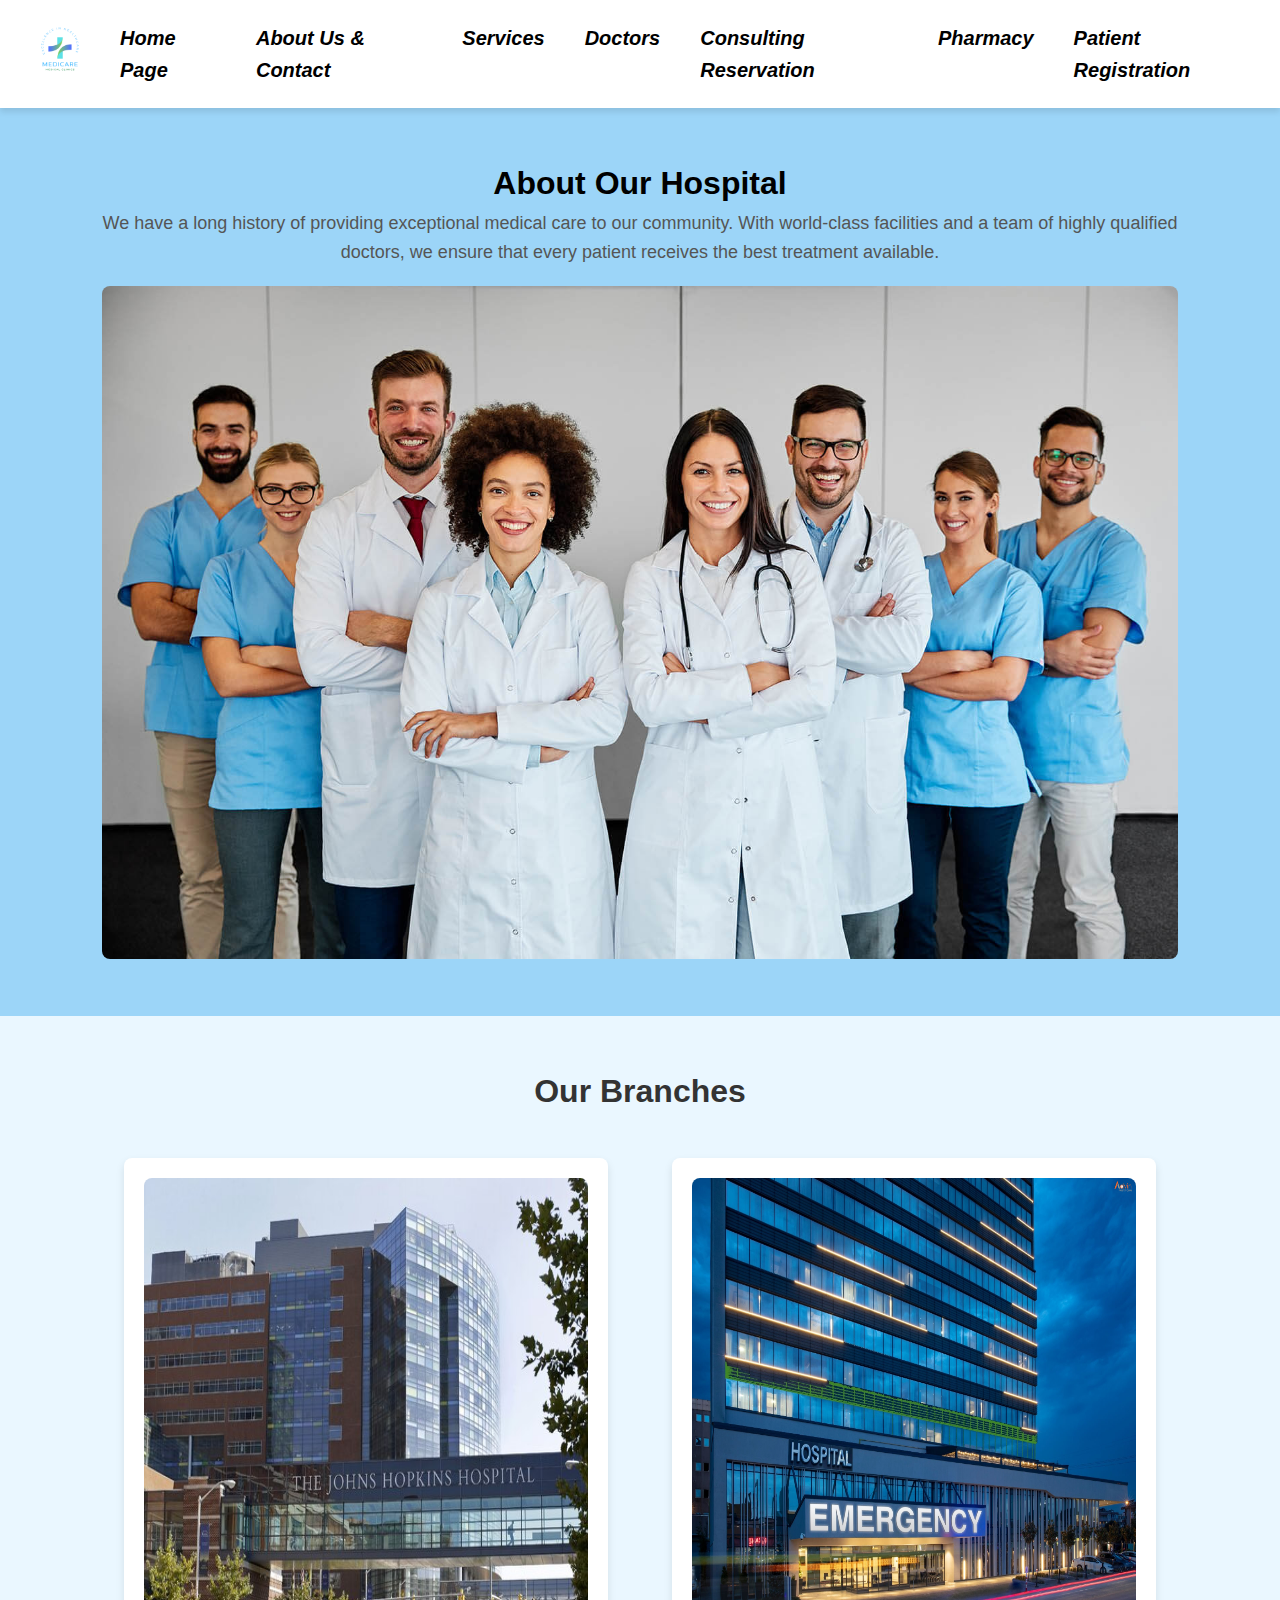
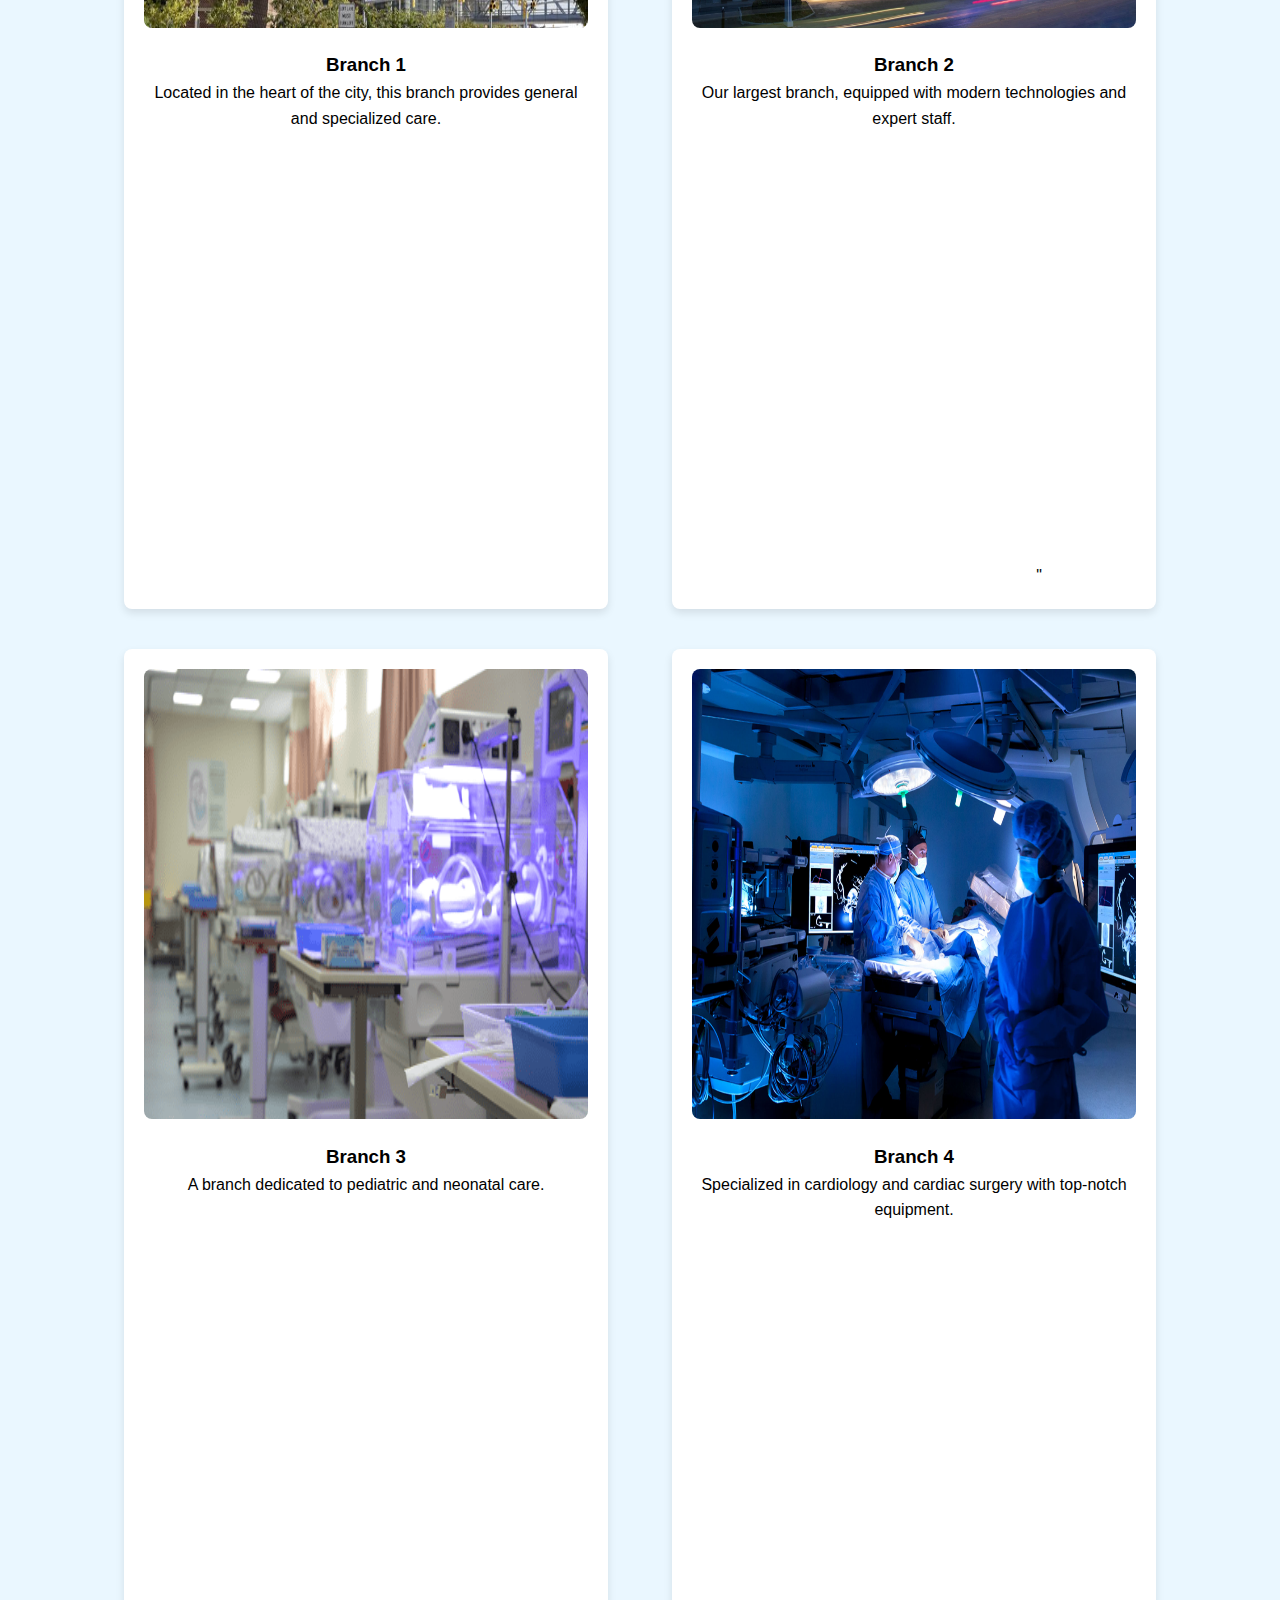
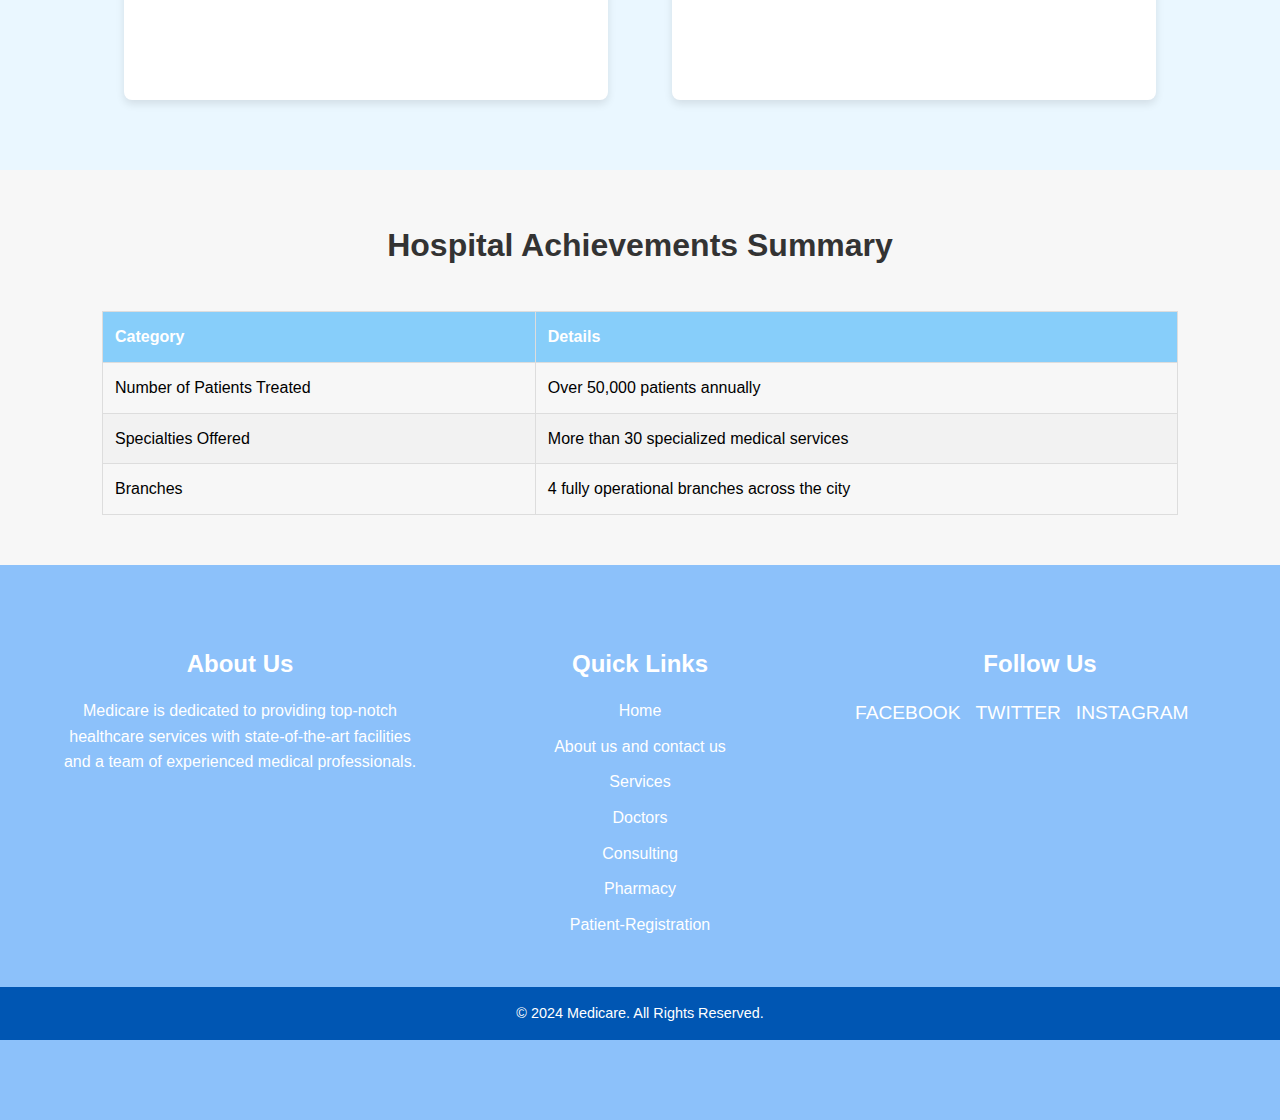
<file: About us and contact.html>
<!DOCTYPE html>
<html lang="en">
<head>
    <meta charset="UTF-8">
    <meta name="viewport" content="width=device-width, initial-scale=1.0">
    <title>About Us & Contact - Hospital Website</title>
    <link rel="stylesheet" href="styles.css">
</head>
<body>

   <!-- Navigation Bar -->
   <nav class="navbar">
    <div class="logo">
        <img src="./Images/logo2.png" alt="Medihub" class="logosize">
    </div>
    <ul class="nav-links">
        <li><a href="./index.html">Home Page</a></li>
        <li><a href="./About us and contact.html">About Us & Contact</a></li>
        <li><a href="./Services.html">Services</a></li>
        <li><a href="./Doctors.html">Doctors</a></li>
        <li><a href="./Consulting Reservation.html">Consulting Reservation</a></li>
        <li><a href="./Pharmacy.html">Pharmacy</a></li>
        <li><a href="./Patient Registration.html">Patient Registration</a></li>
    </ul>




    
    <div class="hamburger">
        <span></span>
        <span></span>
        <span></span>
    </div>
</nav>

    <!-- Main Content -->
    <main>
        <!-- Introduction Section -->
        <section class="intro">
            <div class="container">
                <h1>About Our Hospital</h1>
                <p>We have a long history of providing exceptional medical care to our community. With world-class facilities and a team of highly qualified doctors, we ensure that every patient receives the best treatment available.</p>
                <img src="Images/hopital main image.jpg" alt="Hospital Image">
            </div>
        </section>

        <!-- Our Branches Section -->
        <section class="branches">
            <div class="container">
                <h2>Our Branches</h2>
                <div class="branches-section">
                    <div class="branch">
                        <img src="Images/branch1.jpg" alt="Branch 1">
                        <h3>Branch 1</h3>
                        <p>Located in the heart of the city, this branch provides general and specialized care.</p>
                        <iframe src="https://www.google.com/maps/embed?pb=!1m18!1m12!1m3!1d3961.121771842884!2d79.86127727475657!3d6.876010793122813!2m3!1f0!2f0!3f0!3m2!1i1024!2i768!4f13.1!3m3!1m2!1s0x3ae25bb78d2b2fa1%3A0x58817a3fbdf67c83!2sRoyal%20Hospital!5e0!3m2!1sen!2slk!4v1725941055344!5m2!1sen!2slk"
                         width="250" height="450" style="border:0;" allowfullscreen="" loading="lazy" referrerpolicy="no-referrer-when-downgrade"></iframe>
                    </div>
                    <div class="branch">
                        <img src="Images/branch2.jpg" alt="Branch 2">
                        <h3>Branch 2</h3>
                        <p>Our largest branch, equipped with modern technologies and expert staff.</p>
                        <iframe src="https://www.google.com/maps/embed?pb=!1m18!1m12!1m3!1d3960.7508262409715!2d79.85139537475702!3d6.920363193079287!2m3!1f0!2f0!3f0!3m2!1i1024!2i768!4f13.1!3m3!1m2!1s0x3ae2591514038547%3A0xa12560c4d858fc3f!2sNawaloka%20Hospitals%20PLC!5e0!3m2!1sen!2slk!4v1725941524171!5m2!1sen!2slk" 
                        width="250" height="450" style="border:0;" allowfullscreen="" loading="lazy" referrerpolicy="no-referrer-when-downgrade"></iframe>"
                    </div>
                    <div class="branch">
                        <img src="Images/hos3.png" alt="Branch 3">
                        <h3>Branch 3</h3>
                        <p>A branch dedicated to pediatric and neonatal care.</p>
                        <iframe src="https://www.google.com/maps/embed?pb=!1m18!1m12!1m3!1d3961.0079494321476!2d79.87083857736522!3d6.88965027534245!2m3!1f0!2f0!3f0!3m2!1i1024!2i768!4f13.1!3m3!1m2!1s0x3ae25a2d3e1a1f1b%3A0xe505e16b84fb506e!2sThe%20Lanka%20Hospitals%20Corporation%20PLC!5e0!3m2!1sen!2slk!4v1725941721528!5m2!1sen!2slk" 
                        width="250" height="450" style="border:0;" allowfullscreen="" loading="lazy" referrerpolicy="no-referrer-when-downgrade"></iframe>
                    </div>
                    <div class="branch">
                        <img src="Images/branch4.jpg" alt="Branch 4">
                        <h3>Branch 4</h3>
                        <p>Specialized in cardiology and cardiac surgery with top-notch equipment.</p>
                        <iframe src="https://www.google.com/maps/embed?pb=!1m18!1m12!1m3!1d3960.7496710275464!2d79.86095017736722!3d6.920500875234197!2m3!1f0!2f0!3f0!3m2!1i1024!2i768!4f13.1!3m3!1m2!1s0x3ae2590d260d8fc5%3A0x722dfb1045090fbe!2sAsiri%20Central%20Hospital%20-%20Central%20Hospital%20Limited!5e0!3m2!1sen!2slk!4v1725941779653!5m2!1sen!2slk" 
                        width="250" height="450" style="border:0;" allowfullscreen="" loading="lazy" referrerpolicy="no-referrer-when-downgrade"></iframe>
                    </div>
                </div>
            </div>
        </section>

        <!-- Summary Table Section -->
        <section class="summary-table">
            <div class="container">
                <h2>Hospital Achievements Summary</h2>
                <table>
                    <thead>
                        <tr>
                            <th>Category</th>
                            <th>Details</th>
                        </tr>
                    </thead>
                    <tbody>
                        <tr>
                            <td>Number of Patients Treated</td>
                            <td>Over 50,000 patients annually</td>
                        </tr>
                        <tr>
                            <td>Specialties Offered</td>
                            <td>More than 30 specialized medical services</td>
                        </tr>
                        <tr>
                            <td>Branches</td>
                            <td>4 fully operational branches across the city</td>
                        </tr>
                    </tbody>
                </table>
            </div>
        </section>
    </main>

    <!-- Footer -->
    <footer>
        <footer>
            <div class="footer-container">
                <div class="footer-section about">
                    <h2>About Us</h2>
                    <p>
                        Medicare is dedicated to providing top-notch healthcare services with state-of-the-art facilities and a team of experienced medical professionals.
                    </p>
                </div>
        
                <div class="footer-section links">
                    <h2>Quick Links</h2>
                    <ul>
                        <li><a href="index.html">Home</a></li>
                        <li><a href="About us and contact.html">About us and contact us</a></li>
                        <li><a href="Services.html">Services</a></li>
                        <li><a href="Doctors.html">Doctors</a></li>
                        <li><a href="Consulting Reservation.html">Consulting</a></li>
                        <li><a href="Pharmacy.html">Pharmacy</a></li>
                        <li><a href="Patient Registration.html">Patient-Registration</a></li>
                    </ul>
                </div>
        
                <div class="footer-section social">
                    <h2>Follow Us</h2>
                    <ul>
                        <li><a href="#">Facebook</a></li>
                        <li><a href="#">Twitter</a></li>
                        <li><a href="#">Instagram</a></li>
                    </ul>
                </div>
            </div>
        
            <div class="footer-bottom">
                <p>© 2024 Medicare. All Rights Reserved.</p>
            </div>
        </footer>
    </footer>
    <script src="./main.js"></script>
</body>
</html>
</file>
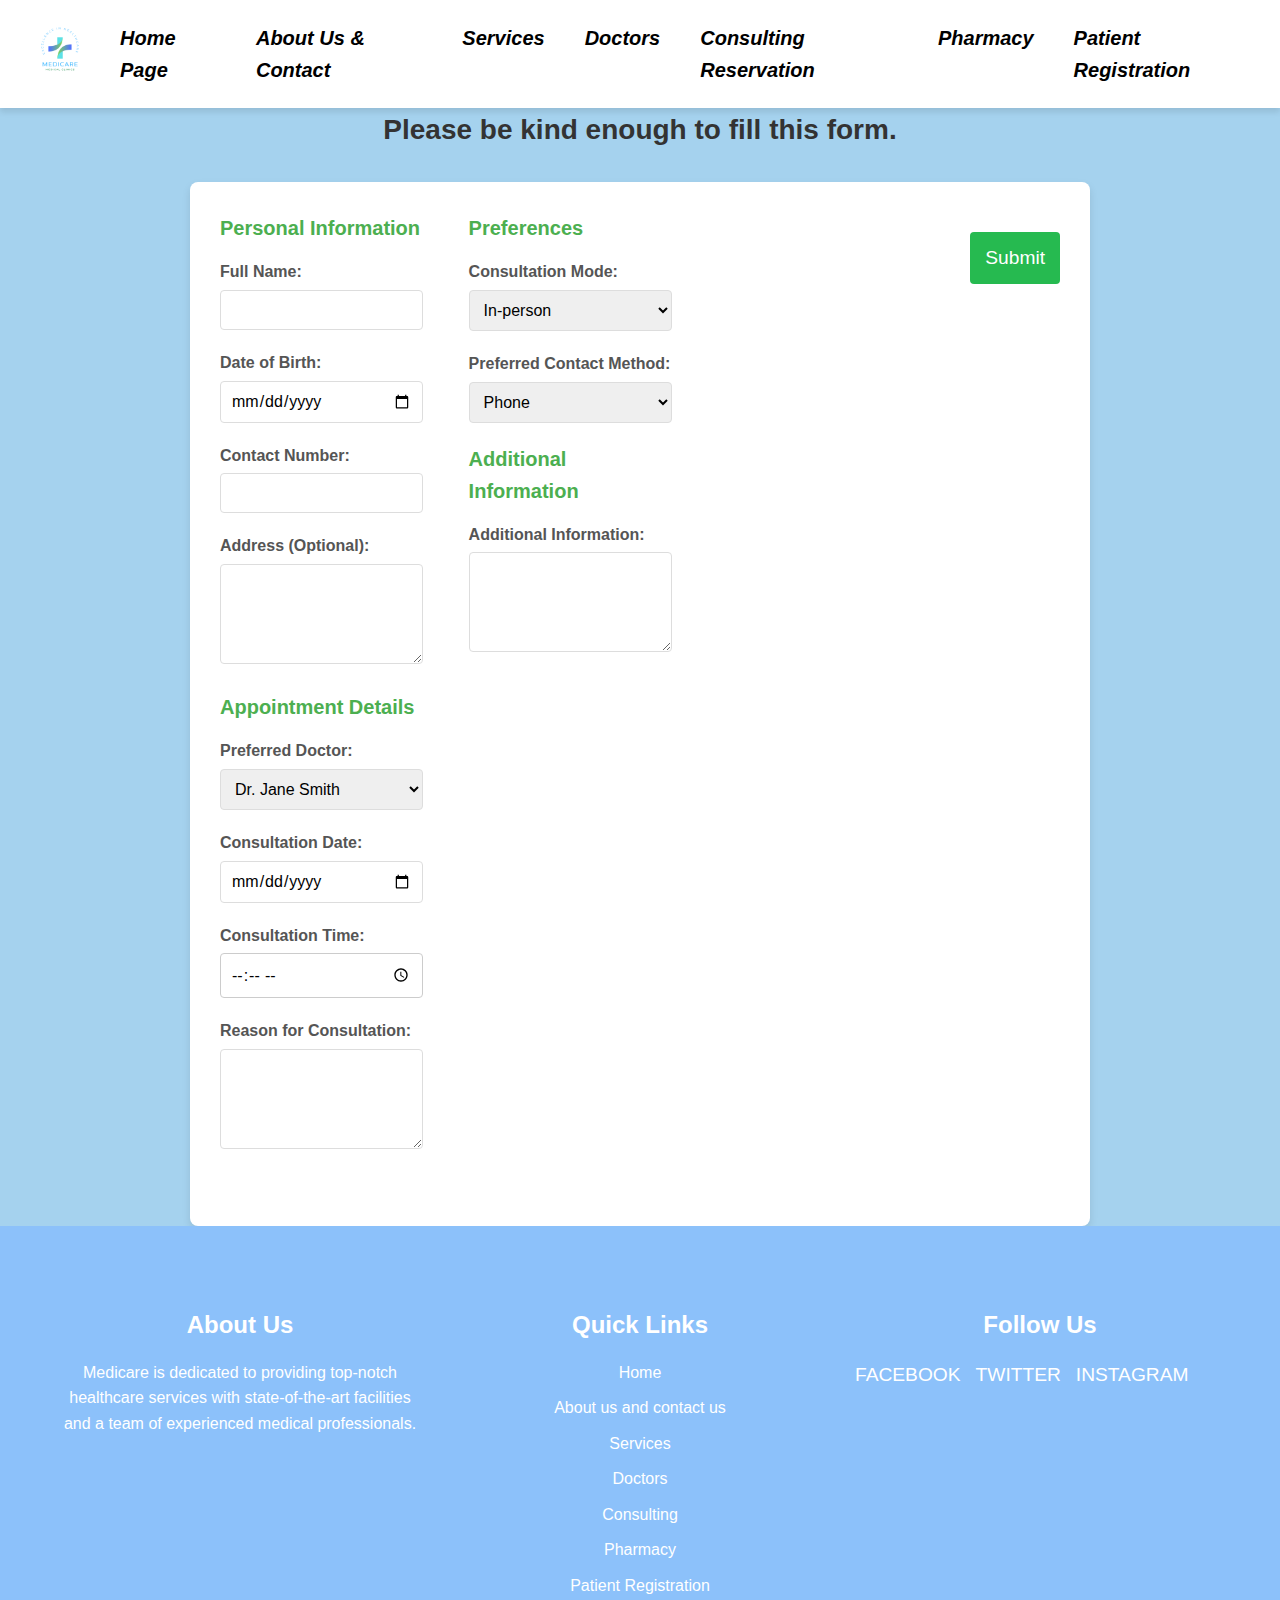
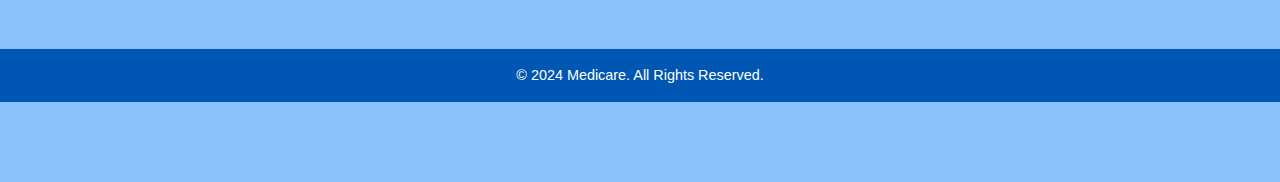
<file: Consulting Reservation.html>
<!DOCTYPE html>
<html lang="en">
<head>
    <meta charset="UTF-8">
    <meta name="viewport" content="width=device-width, initial-scale=1.0">
    <title>Consulting Reservation</title>
    <link rel="stylesheet" href="styles.css">
</head>
<body>
   <!-- Navigation Bar -->
   <nav class="navbar">
    <div class="logo">
        <img src="./Images/logo2.png" alt="Medihub" class="logosize">
    </div>
    <ul class="nav-links">
        <li><a href="./index.html">Home Page</a></li>
        <li><a href="./About us and contact.html">About Us & Contact</a></li>
        <li><a href="./Services.html">Services</a></li>
        <li><a href="./Doctors.html">Doctors</a></li>
        <li><a href="./Consulting Reservation.html">Consulting Reservation</a></li>
        <li><a href="./Pharmacy.html">Pharmacy</a></li>
        <li><a href="./Patient Registration.html">Patient Registration</a></li>
    </ul>




    
    <div class="hamburger">
        <span></span>
        <span></span>
        <span></span>
    </div>
</nav>

    <!-- Reservation Form Section -->
    <section class="reservation-section">
        <div class="container">
            <h2>Please be kind enough to fill this form.</h2>

            <form action="#" method="post" class="reservation-form">
                <div class="form-row">
                    <div class="form-column">
                        <h3>Personal Information</h3>
                        <label for="full-name">Full Name:</label>
                        <input type="text" id="full-name" name="full-name" required>

                        <label for="dob">Date of Birth:</label>
                        <input type="date" id="dob" name="dob" required>

                        <label for="contact-number">Contact Number:</label>
                        <input type="tel" id="contact-number" name="contact-number" required>

                        <label for="address">Address (Optional):</label>
                        <textarea id="address" name="address" rows="3"></textarea>

                        <h3>Appointment Details</h3>
                        <label for="doctor">Preferred Doctor:</label>
                        <select id="doctor" name="doctor" required>
                            <option value="doctor1">Dr. Jane Smith</option>
                            <option value="doctor2">Dr. John Doe</option>
                            <option value="doctor3">Dr. Sarah Lee</option>
                            <option value="doctor4">Dr. William Brown</option>
                        </select>

                        <label for="consultation-date">Consultation Date:</label>
                        <input type="date" id="consultation-date" name="consultation-date" required>

                        <label for="consultation-time">Consultation Time:</label>
                        <input type="time" id="consultation-time" name="consultation-time" required>

                        <label for="reason">Reason for Consultation:</label>
                        <textarea id="reason" name="reason" rows="3" required></textarea>
                    </div>

                    <div class="form-column">
                        <h3>Preferences</h3>
                        <label for="consultation-mode">Consultation Mode:</label>
                        <select id="consultation-mode" name="consultation-mode" required>
                            <option value="in-person">In-person</option>
                            <option value="online">Online</option>
                        </select>

                        <label for="contact-method">Preferred Contact Method:</label>
                        <select id="contact-method" name="contact-method" required>
                            <option value="phone">Phone</option>
                            <option value="email">Email</option>
                            <option value="sms">SMS</option>
                        </select>

                        <h3>Additional Information</h3>
                        <label for="additional-info">Additional Information:</label>
                        <textarea id="additional-info" name="additional-info" rows="3"></textarea>
                    </div>
                </div>

                <div class="form-submit">
                    <button type="submit">Submit</button>
                </div>
            </form>
        </div>
    </section>

    <!-- Footer -->
    <footer>
        <footer>
            <div class="footer-container">
                <div class="footer-section about">
                    <h2>About Us</h2>
                    <p>
                        Medicare is dedicated to providing top-notch healthcare services with state-of-the-art facilities and a team of experienced medical professionals.
                    </p>
                </div>
        
                <div class="footer-section links">
                    <h2>Quick Links</h2>
                    <ul>
                        <li><a href="index.html">Home</a></li>
                        <li><a href="About us and contact.html">About us and contact us</a></li>
                        <li><a href="Services.html">Services</a></li>
                        <li><a href="Doctors.html">Doctors</a></li>
                        <li><a href="Consulting Reservation.html">Consulting</a></li>
                        <li><a href="Pharmacy.html">Pharmacy</a></li>
                        <li><a href="Patient Registration.html">Patient Registration</a></li>
                    </ul>
                </div>
        
                <div class="footer-section social">
                    <h2>Follow Us</h2>
                    <ul>
                        <li><a href="#">Facebook</a></li>
                        <li><a href="#">Twitter</a></li>
                        <li><a href="#">Instagram</a></li>
                    </ul>
                </div>
            </div>
        
            <div class="footer-bottom">
                <p>© 2024 Medicare. All Rights Reserved.</p>
            </div>
        </footer>

    </footer>
    <script src="./main.js"></script>
</body>
</html>
</file>
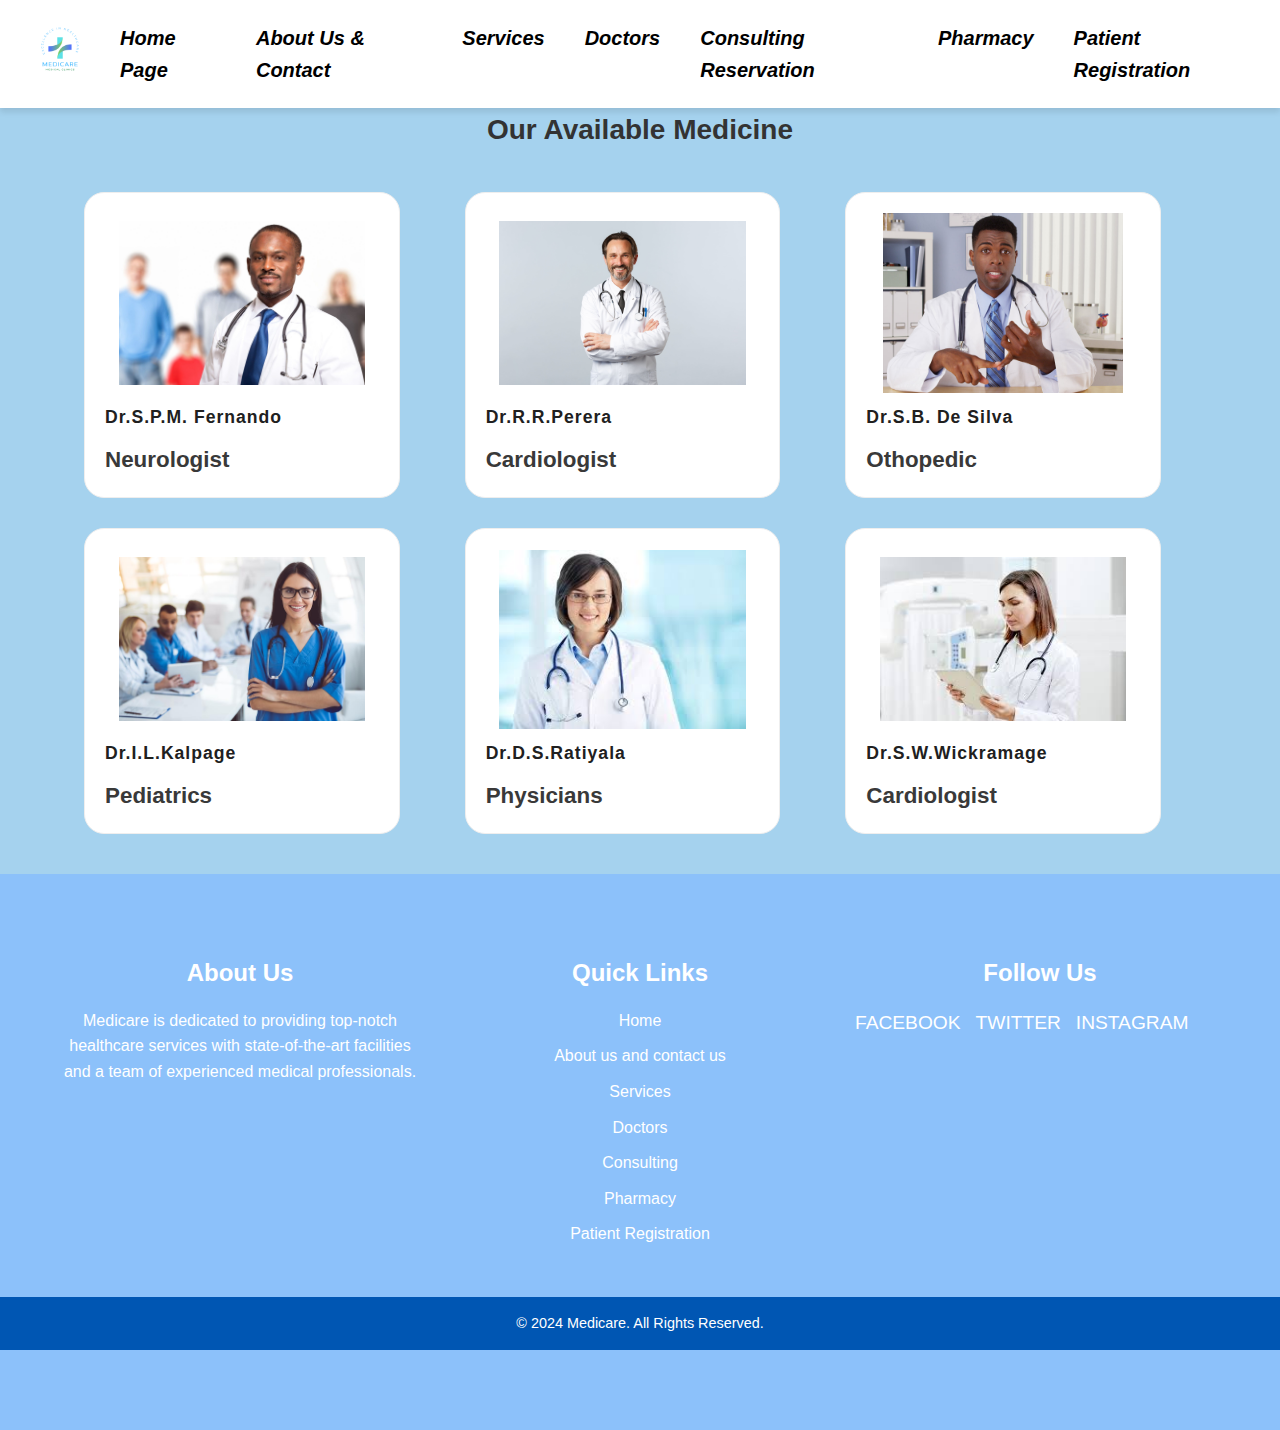
<file: Doctors.html>
<!DOCTYPE html>
<html lang="en">
<head>
    <meta charset="UTF-8">
    <meta name="viewport" content="width=device-width, initial-scale=1.0">
    <title>Our Doctors</title>
    <link rel="stylesheet" href="styles.css">
</head>
<body>
    <!-- Navigation Bar -->
    <!-- Navigation Bar -->
    <nav class="navbar">
        <div class="logo">
            <img src="./Images/logo2.png" alt="Medihub" class="logosize">
        </div>
        <ul class="nav-links">
            <li><a href="./index.html">Home Page</a></li>
            <li><a href="./About us and contact.html">About Us & Contact</a></li>
            <li><a href="./Services.html">Services</a></li>
            <li><a href="./Doctors.html">Doctors</a></li>
            <li><a href="./Consulting Reservation.html">Consulting Reservation</a></li>
            <li><a href="./Pharmacy.html">Pharmacy</a></li>
            <li><a href="./Patient Registration.html">Patient Registration</a></li>
        </ul>



        
        <div class="hamburger">
            <span></span>
            <span></span>
            <span></span>
        </div>
    </nav>

    <!-- Doctors Section -->
    <section class="pharmacy-section">
        <div class="container">
            <h2>Our Available Medicine</h2>
            <!-- Products Section - flexbox -->
       <!-- Product box container -->
       <div class="product-container">

        <!-- box -->
        <div class="product-box">
          <img src="Images/doc1.jpg" alt="doc1">
          <b>Dr.S.P.M. Fernando</b>
          <span class="price">Neurologist</span>
        </div>

        <div class="product-box">
            <img src="Images/doc2.jpg" alt="doc2">
            <b>Dr.R.R.Perera</b>
            <span class="price">Cardiologist</span>
        </div>

        <div class="product-box">
            <img src="Images/doc4.jpg" alt="doc3">
            <b>Dr.S.B. De Silva</b>
            <span class="price">Othopedic</span>
        </div>

        <div class="product-box">
            <img src="Images/doc3.jpg" alt="doc4">
            <b>Dr.I.L.Kalpage</b>
            <span class="price">Pediatrics</span>
        </div>

        <div class="product-box">
            <img src="Images/Doc5.jpeg" alt="doc5">
            <b>Dr.D.S.Ratiyala</b>
            <span class="price">Physicians</span>
        </div>

        <div class="product-box">
            <img src="Images/Doc6.jpeg" alt="doc6">
            <b>Dr.S.W.Wickramage</b>
            <span class="price">Cardiologist</span>
        </div>
      </div>
       </section>

    <!-- Footer -->
    <footer>
        <footer>
            <div class="footer-container">
                <div class="footer-section about">
                    <h2>About Us</h2>
                    <p>
                        Medicare is dedicated to providing top-notch healthcare services with state-of-the-art facilities and a team of experienced medical professionals.
                    </p>
                </div>
        
                <div class="footer-section links">
                    <h2>Quick Links</h2>
                    <ul>
                        <li><a href="index.html">Home</a></li>
                        <li><a href="About us and contact.html">About us and contact us</a></li>
                        <li><a href="Services.html">Services</a></li>
                        <li><a href="Doctors.html">Doctors</a></li>
                        <li><a href="Consulting Reservation.html">Consulting</a></li>
                        <li><a href="Pharmacy.html">Pharmacy</a></li>
                        <li><a href="Patient Registration.html">Patient Registration</a></li>
                    </ul>
                </div>
        
                <div class="footer-section social">
                    <h2>Follow Us</h2>
                    <ul>
                        <li><a href="#">Facebook</a></li>
                        <li><a href="#">Twitter</a></li>
                        <li><a href="#">Instagram</a></li>
                    </ul>
                </div>
            </div>
        
            <div class="footer-bottom">
                <p>© 2024 Medicare. All Rights Reserved.</p>
            </div>
        </footer>
        
    </footer>
    <script src="./main.js"></script>
</body>
</html>
</file>
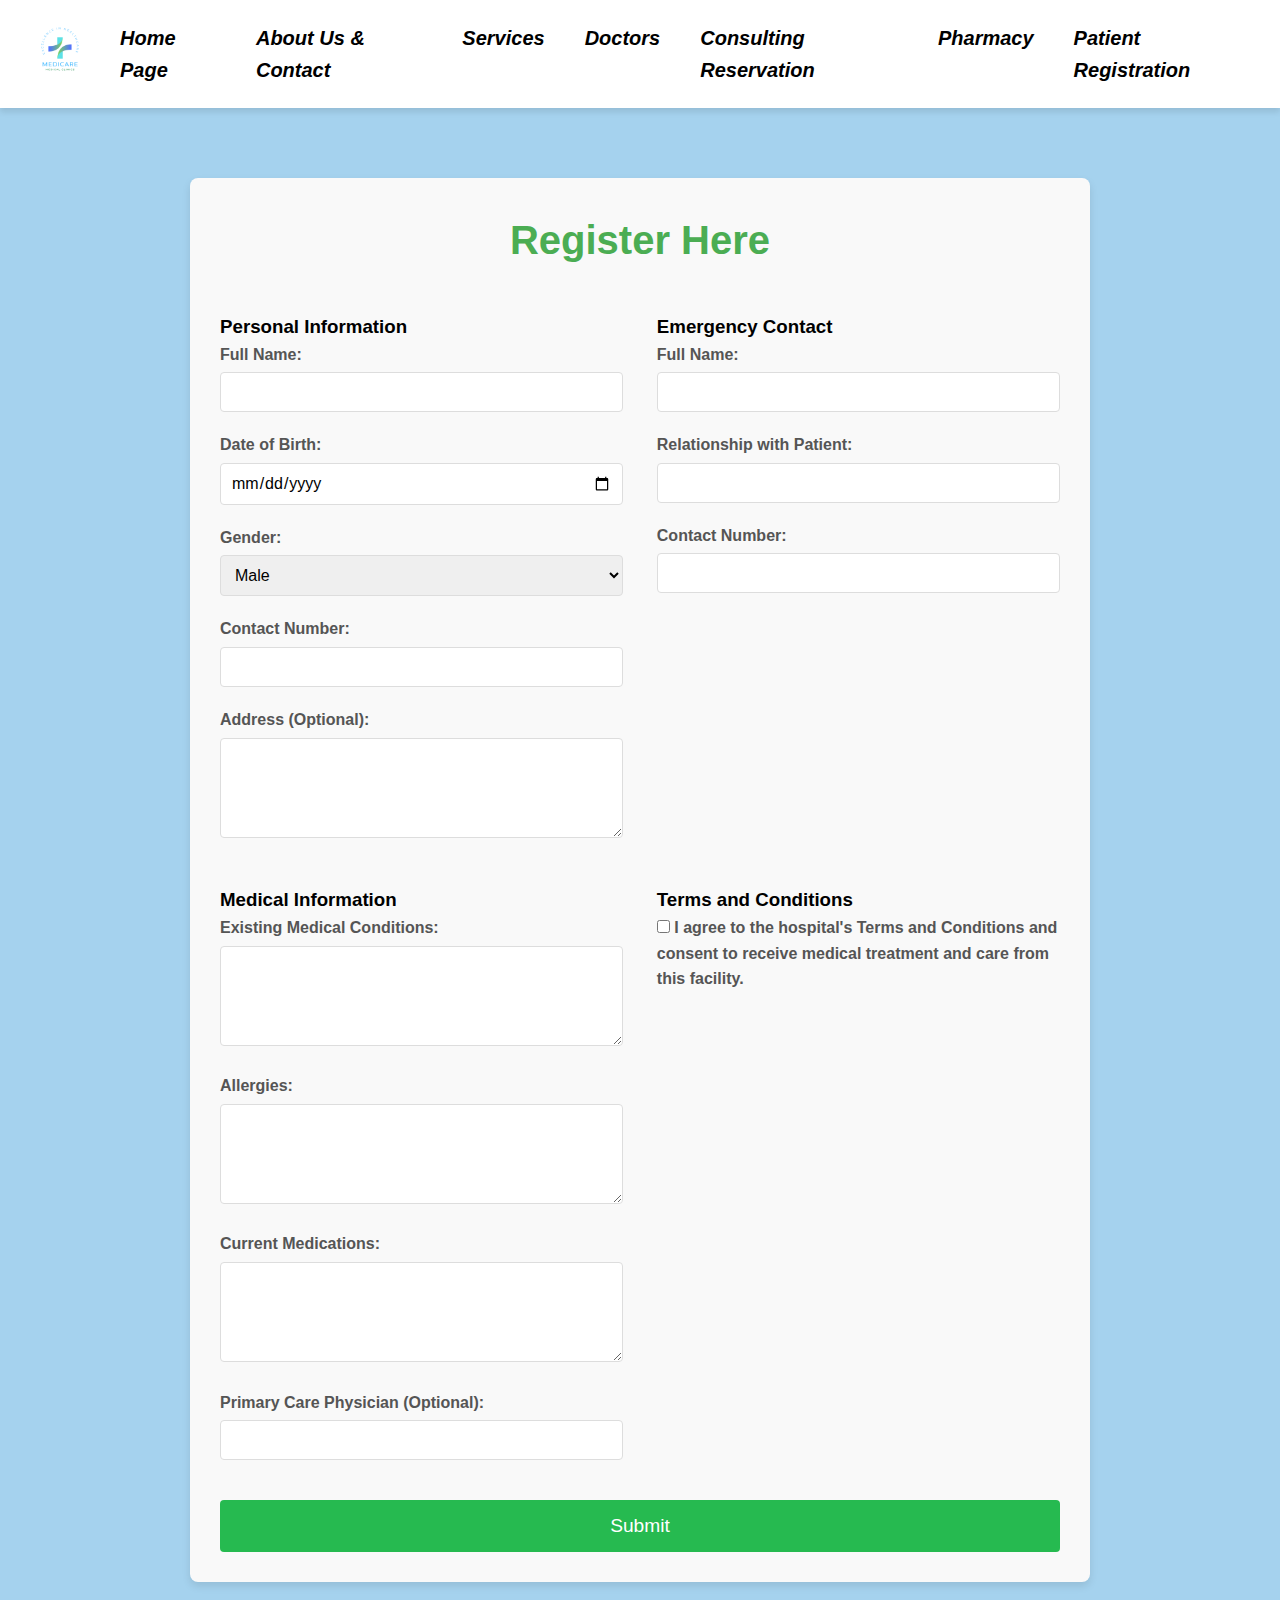
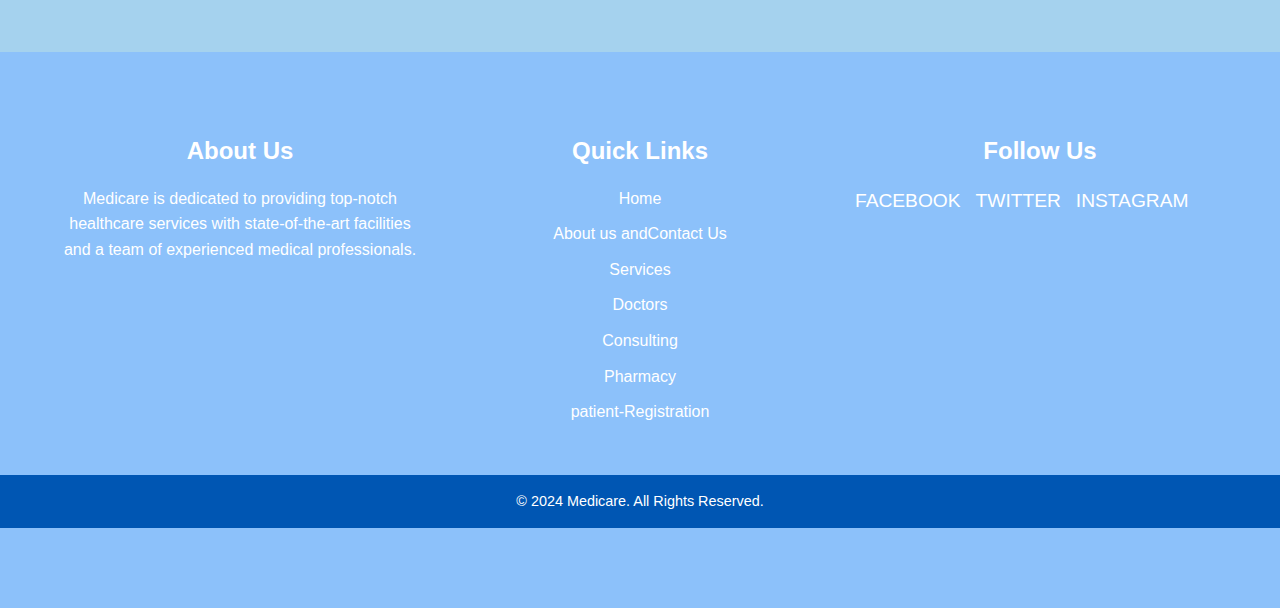
<file: Patient Registration.html>
<!DOCTYPE html>
<html lang="en">
<head>
    <meta charset="UTF-8">
    <meta name="viewport" content="width=device-width, initial-scale=1.0">
    <title>Patient Registration</title>
    <link rel="stylesheet" href="styles.css">
</head>
<body>
    <!-- Header -->
    <!-- Navigation Bar -->
    <nav class="navbar">
        <div class="logo">
            <img src="./Images/logo2.png" alt="Medihub" class="logosize">
        </div>
        <ul class="nav-links">
            <li><a href="./index.html">Home Page</a></li>
            <li><a href="./About us and contact.html">About Us & Contact</a></li>
            <li><a href="./Services.html">Services</a></li>
            <li><a href="./Doctors.html">Doctors</a></li>
            <li><a href="./Consulting Reservation.html">Consulting Reservation</a></li>
            <li><a href="./Pharmacy.html">Pharmacy</a></li>
            <li><a href="./Patient Registration.html">Patient Registration</a></li>
        </ul>




        
        <div class="hamburger">
            <span></span>
            <span></span>
            <span></span>
        </div>
    </nav>
    <!-- Patient Registration Form -->
    <section class="registration-form">
        <div class="form-container">
            <h2 class="regtxt">Register Here</h2>
            <form action="#" method="POST">
                <div class="form-section">
                    <h3>Personal Information</h3>
                    <label for="fullname">Full Name:</label>
                    <input type="text" id="fullname" name="fullname" required>
                    
                    <label for="dob">Date of Birth:</label>
                    <input type="date" id="dob" name="dob" required>
                    
                    <label for="gender">Gender:</label>
                    <select id="gender" name="gender">
                        <option value="male">Male</option>
                        <option value="female">Female</option>
                        <option value="other">Other</option>
                    </select>
                    
                    <label for="contact">Contact Number:</label>
                    <input type="tel" id="contact" name="contact" required>
                    
                    <label for="address">Address (Optional):</label>
                    <textarea id="address" name="address"></textarea>
                </div>

                <div class="form-section">
                    <h3>Emergency Contact</h3>
                    <label for="emergency_name">Full Name:</label>
                    <input type="text" id="emergency_name" name="emergency_name" required>

                    <label for="relationship">Relationship with Patient:</label>
                    <input type="text" id="relationship" name="relationship" required>

                    <label for="emergency_contact">Contact Number:</label>
                    <input type="tel" id="emergency_contact" name="emergency_contact" required>
                </div>

                <div class="form-section">
                    <h3>Medical Information</h3>
                    <label for="conditions">Existing Medical Conditions:</label>
                    <textarea id="conditions" name="conditions"></textarea>

                    <label for="allergies">Allergies:</label>
                    <textarea id="allergies" name="allergies"></textarea>

                    <label for="medications">Current Medications:</label>
                    <textarea id="medications" name="medications"></textarea>

                    <label for="physician">Primary Care Physician (Optional):</label>
                    <input type="text" id="physician" name="physician">
                </div>

                <div class="form-section">
                    <h3>Terms and Conditions</h3>
                    <label for="terms">
                        <input type="checkbox" id="terms" name="terms" required> 
                        I agree to the hospital's Terms and Conditions and consent to receive medical treatment and care from this facility.
                    </label>
                </div>

                <button type="submit">Submit</button>
            </form>
        </div>
    </section>

    <!-- Footer -->
    <footer>
        <footer>
            <div class="footer-container">
                <div class="footer-section about">
                    <h2>About Us</h2>
                    <p>
                        Medicare is dedicated to providing top-notch healthcare services with state-of-the-art facilities and a team of experienced medical professionals.
                    </p>
                </div>
        
                <div class="footer-section links">
                    <h2>Quick Links</h2>
                    <ul>
                        <li><a href="index.html">Home</a></li>
                        <li><a href="About us and contact.html">About us andContact Us</a></li>
                        <li><a href="Services.html">Services</a></li>
                        <li><a href="Doctors.html">Doctors</a></li>
                        <li><a href="Consulting Reservation.html">Consulting</a></li>
                        <li><a href="Pharmacy.html">Pharmacy</a></li>
                        <li><a href="Patient Registration.html"> patient-Registration</a></li>
                    </ul>
                </div>
        
                <div class="footer-section social">
                    <h2>Follow Us</h2>
                    <ul>
                        <li><a href="#">Facebook</a></li>
                        <li><a href="#">Twitter</a></li>
                        <li><a href="#">Instagram</a></li>
                    </ul>
                </div>
            </div>
        
            <div class="footer-bottom">
                <p>© 2024 Medicare. All Rights Reserved.</p>
            </div>
        </footer>
    </footer>
    <script src="./main.js"></script>
</body>
</html>
</file>
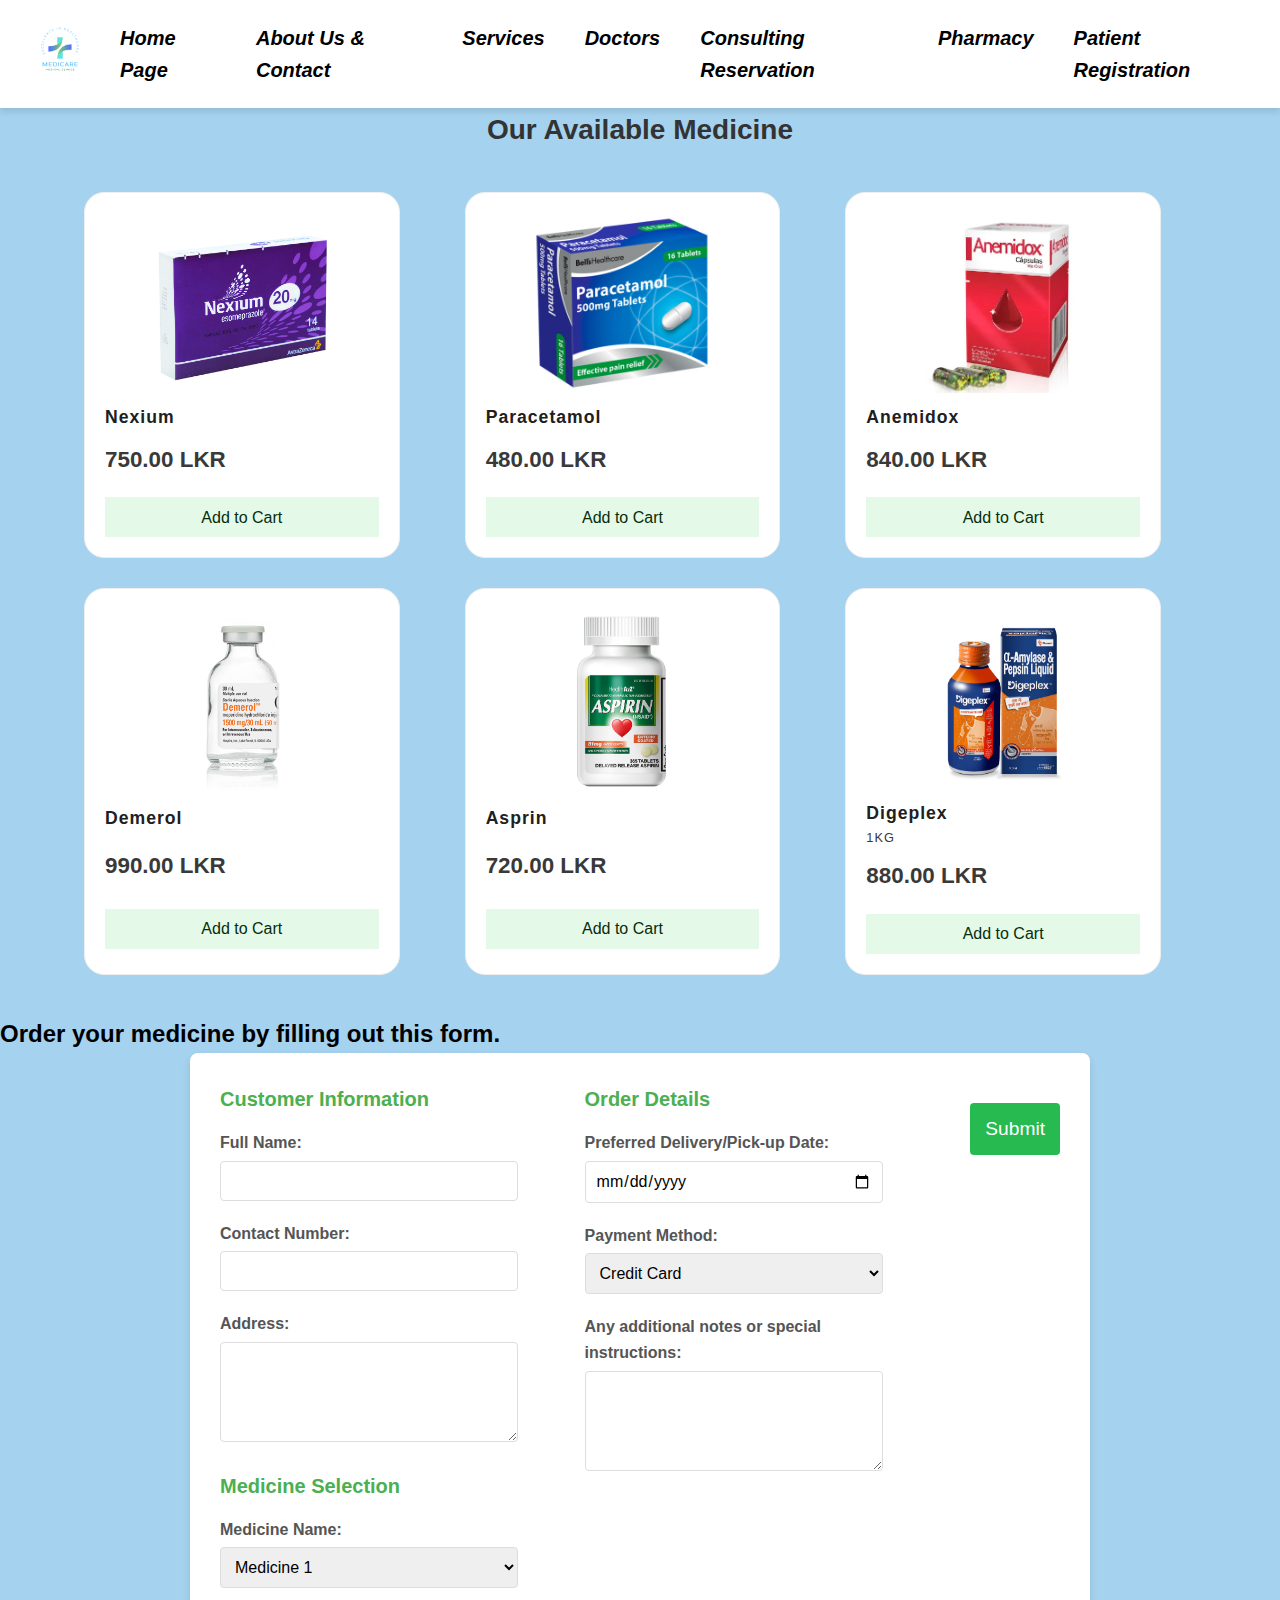
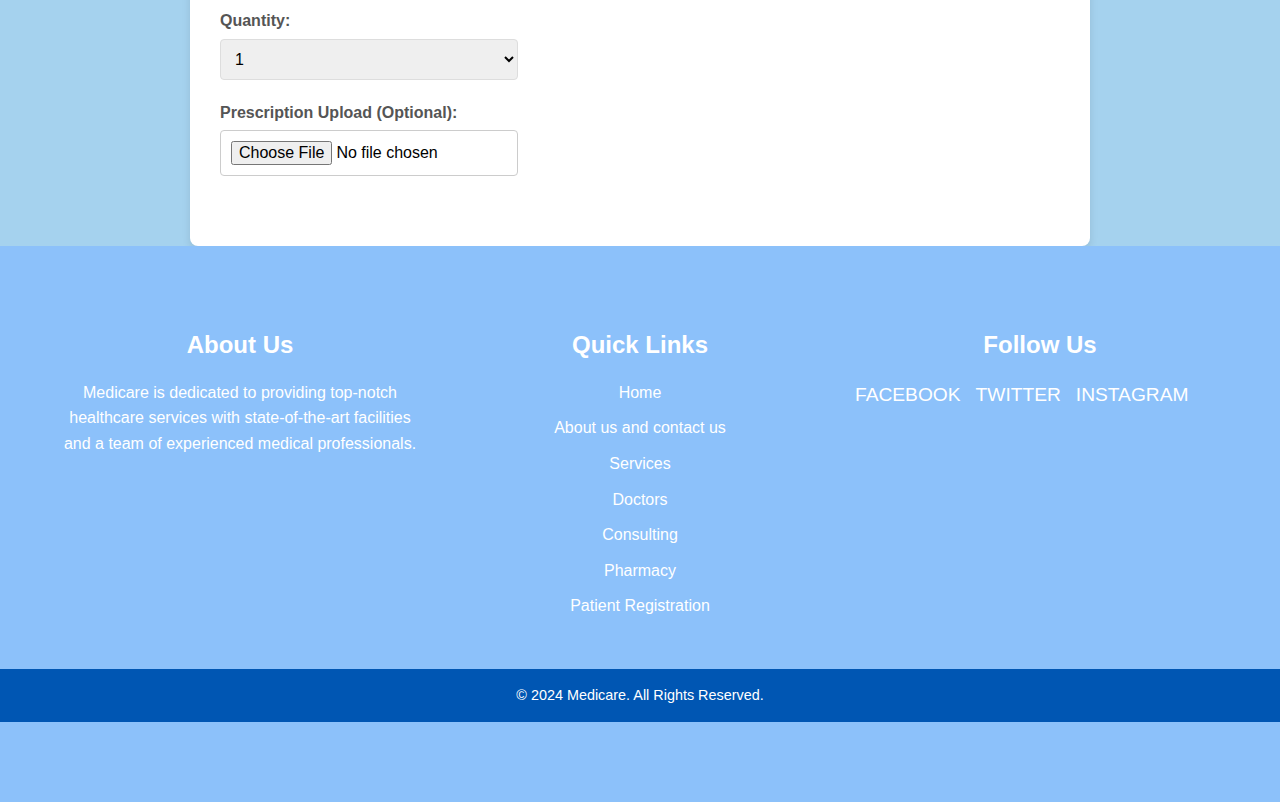
<file: Pharmacy.html>
<!DOCTYPE html>
<html lang="en">
<head>
    <meta charset="UTF-8">
    <meta name="viewport" content="width=device-width, initial-scale=1.0">
    <title>Pharmacy</title>
    <link rel="stylesheet" href="styles.css">
</head>
<body>
    <!-- Navigation Bar -->
   <!-- Navigation Bar -->
   <nav class="navbar">
    <div class="logo">
        <img src="./Images/logo2.png" alt="Medihub" class="logosize">
    </div>
    <ul class="nav-links">
        <li><a href="./index.html">Home Page</a></li>
        <li><a href="./About us and contact.html">About Us & Contact</a></li>
        <li><a href="./Services.html">Services</a></li>
        <li><a href="./Doctors.html">Doctors</a></li>
        <li><a href="./Consulting Reservation.html">Consulting Reservation</a></li>
        <li><a href="./Pharmacy.html">Pharmacy</a></li>
        <li><a href="./Patient Registration.html">Patient Registration</a></li>
    </ul>




    
    <div class="hamburger">
        <span></span>
        <span></span>
        <span></span>
    </div>
</nav>

    <!-- Pharmacy Section -->
    <section class="pharmacy-section">
        <div class="container">
            <h2>Our Available Medicine</h2>
            <!-- Products Section - flexbox -->
       <!-- Product box container -->
       <div class="product-container">

        <!-- box -->
        <div class="product-box">
          <img src="Images/med1.png" alt="Nexium">
          <b>Nexium</b>
          <span class="price">750.00 LKR</span>

          <!-- adding the cart button -->
          <a href="order.html" class="cart-button">
          <p class="p">Add to Cart</p>
          </a>
        </div>

        <div class="product-box">
          <img src="Images/med2.jpeg" alt="Paracetamol">
          <b>Paracetamol</b>
          <span class="price">480.00 LKR</span>

          <!-- adding the cart button -->
          <a href="order.html" class="cart-button">
          <p class="p">Add to Cart</p>
          </a>
        </div>

        <div class="product-box">
          <img src="Images/med3.png" alt="Anemidox">
          <b>Anemidox</b>
          <span class="price">840.00 LKR</span>

          <!-- adding the cart button -->
          <a href="order.html" class="cart-button">
          <p class="p">Add to Cart</p>
          </a>
        </div>

        <div class="product-box">
          <img src="Images/med4.jpeg" alt="Demerol">
          <b>Demerol</b>
          <span class="price">990.00 LKR</span>

          <!-- adding the cart button -->
          <a href="order.html" class="cart-button">
          <p class="p">Add to Cart</p>
          </a>
        </div>

        <div class="product-box">
          <img src="Images/med5.jpg" alt="Asprin">
          <b>Asprin</b>
          <span class="price">720.00 LKR</span>

          <!-- adding the cart button -->
          <a href="order.html" class="cart-button">
          <p class="p">Add to Cart</p>
          </a>
        </div>

        <div class="product-box">
          <img src="Images/med6.webp" alt="Digeplex">
          <b>Digeplex</b>
          <span class="quantity">1KG</span>
          <span class="price">880.00 LKR</span>

          <!-- adding the cart button -->
          <a href="order.html" class="cart-button">
          <p class="p">Add to Cart</p>
          </a>
        </div>
      </div>
       </section>

            </div>

            <h2>Order your medicine by filling out this form.</h2>

            <form action="#" method="post" class="pharmacy-form">
                <div class="form-row">
                    <div class="form-column">
                        <h3>Customer Information</h3>
                        <label for="full-name">Full Name:</label>
                        <input type="text" id="full-name" name="full-name" required>

                        <label for="contact-number">Contact Number:</label>
                        <input type="tel" id="contact-number" name="contact-number" required>

                        <label for="address">Address:</label>
                        <textarea id="address" name="address" rows="3" required></textarea>

                        <h3>Medicine Selection</h3>
                        <label for="medicine-name">Medicine Name:</label>
                        <select id="medicine-name" name="medicine-name" required>
                            <option value="medicine1">Medicine 1</option>
                            <option value="medicine2">Medicine 2</option>
                            <option value="medicine3">Medicine 3</option>
                            <option value="medicine4">Medicine 4</option>
                        </select>

                        <label for="quantity">Quantity:</label>
                        <select id="quantity" name="quantity" required>
                            <option value="1">1</option>
                            <option value="2">2</option>
                            <option value="3">3</option>
                            <option value="4">4</option>
                        </select>

                        <label for="prescription">Prescription Upload (Optional):</label>
                        <input type="file" id="prescription" name="prescription">
                    </div>

                    <div class="form-column">
                        <h3>Order Details</h3>
                        <label for="delivery-date">Preferred Delivery/Pick-up Date:</label>
                        <input type="date" id="delivery-date" name="delivery-date" required>

                        <label for="payment-method">Payment Method:</label>
                        <select id="payment-method" name="payment-method" required>
                            <option value="credit-card">Credit Card</option>
                            <option value="paypal">PayPal</option>
                            <option value="bank-transfer">Bank Transfer</option>
                        </select>

                        <label for="notes">Any additional notes or special instructions:</label>
                        <textarea id="notes" name="notes" rows="4"></textarea>
                    </div>
                </div>

                <div class="form-submit">
                    <button type="submit">Submit</button>
                </div>
            </form>
        </div>
    </section>

    <!-- Footer -->
    <footer>
        <footer>
            <div class="footer-container">
                <div class="footer-section about">
                    <h2>About Us</h2>
                    <p>
                        Medicare is dedicated to providing top-notch healthcare services with state-of-the-art facilities and a team of experienced medical professionals.
                    </p>
                </div>
        
                <div class="footer-section links">
                    <h2>Quick Links</h2>
                    <ul>
                        <li><a href="index.html">Home</a></li>
                        <li><a href="About us and contact.html">About us and contact us</a></li>
                        <li><a href="Services.html">Services</a></li>
                        <li><a href="Doctors.html">Doctors</a></li>
                        <li><a href="Consulting Reservation.html">Consulting</a></li>
                        <li><a href="Pharmacy.html">Pharmacy</a></li>
                        <li><a href="Patient Registration.html">Patient Registration</a></li>
                    </ul>
                </div>
        
                <div class="footer-section social">
                    <h2>Follow Us</h2>
                    <ul>
                        <li><a href="#">Facebook</a></li>
                        <li><a href="#">Twitter</a></li>
                        <li><a href="#">Instagram</a></li>
                    </ul>
                </div>
            </div>
        
            <div class="footer-bottom">
                <p>© 2024 Medicare. All Rights Reserved.</p>
            </div>
        </footer>
    </footer>
    <script src="./main.js"></script>
</body>
</html>
</file>
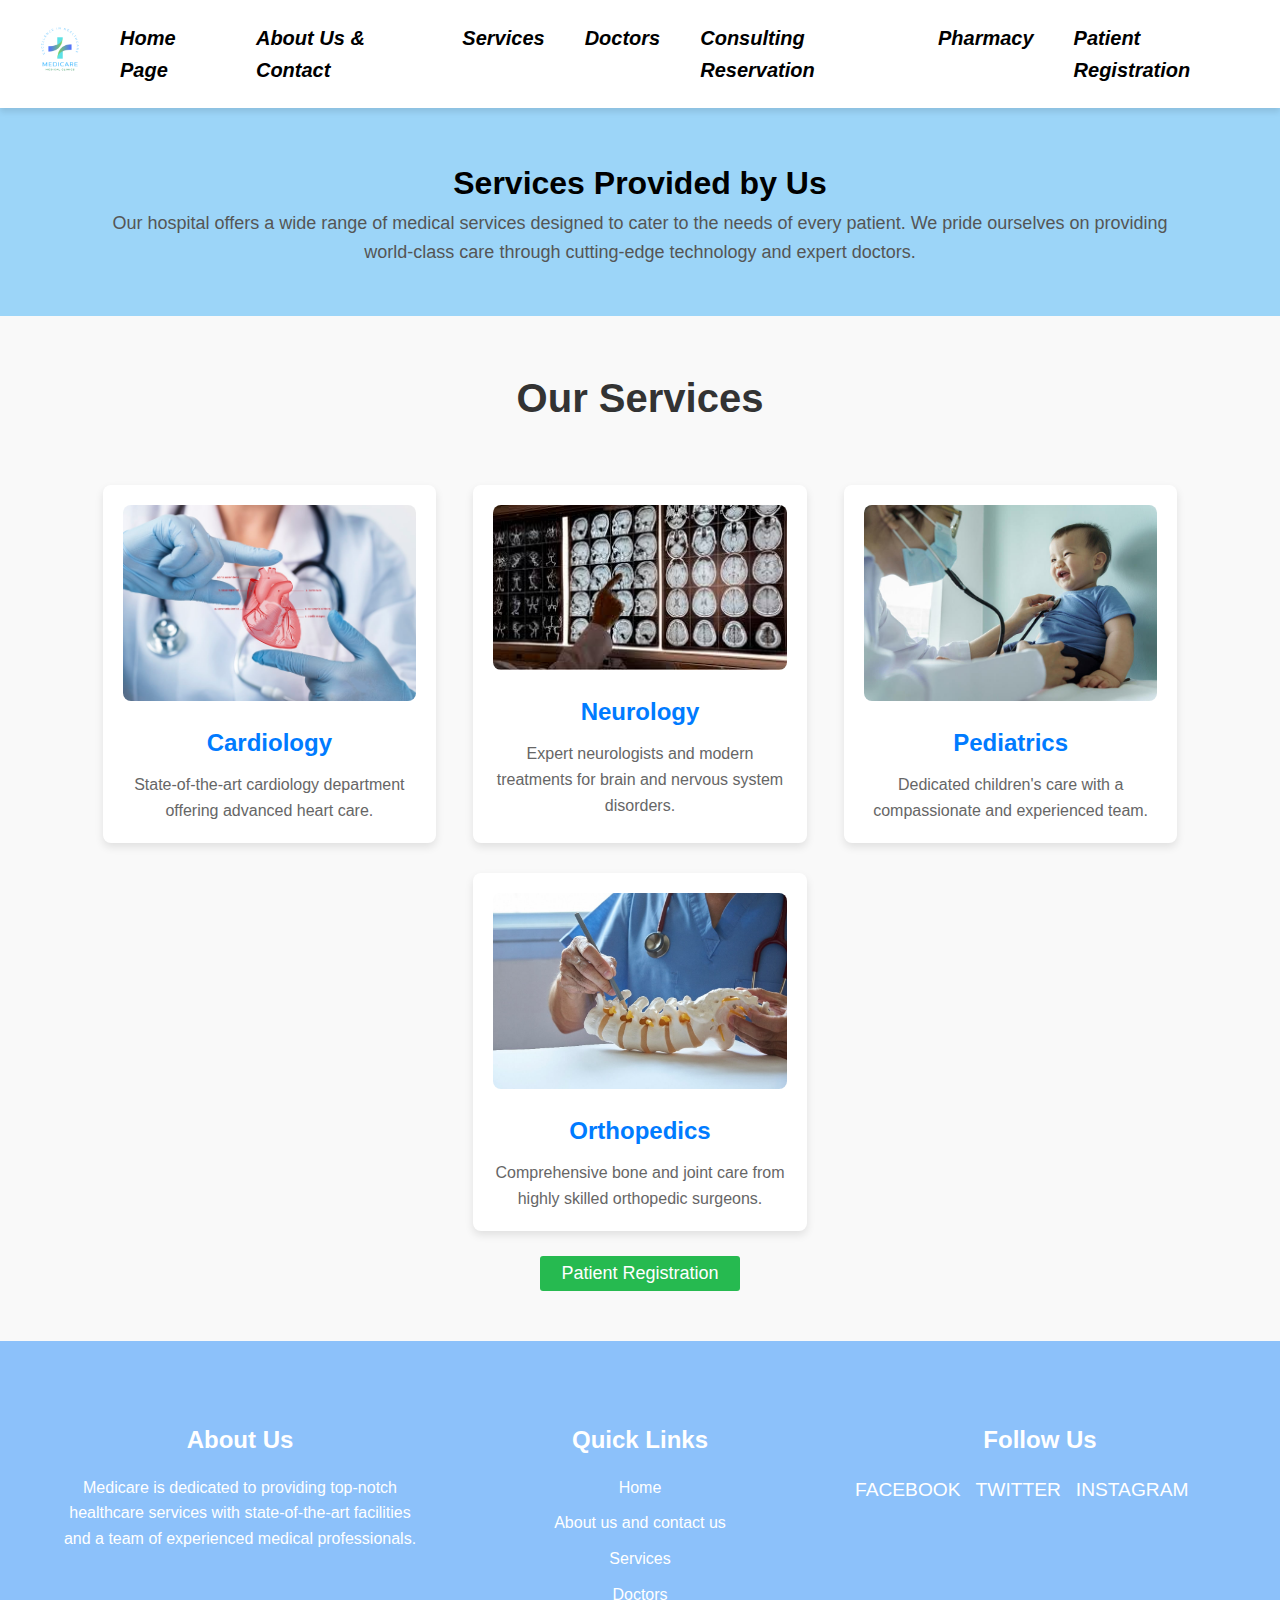
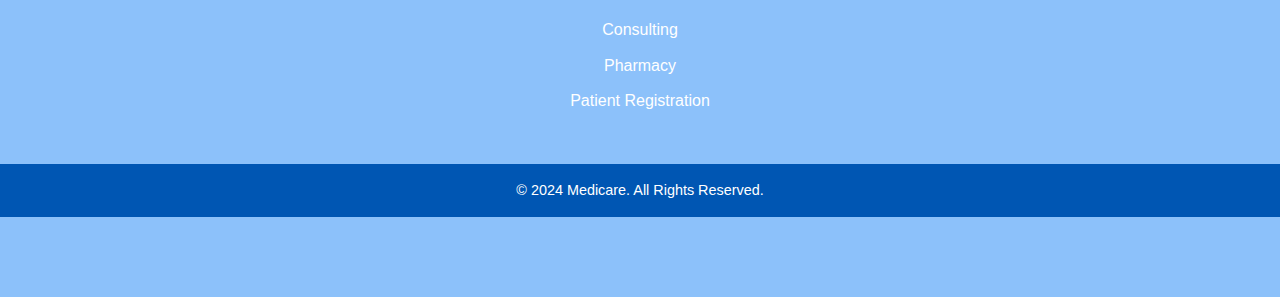
<file: Services.html>
<!DOCTYPE html>
<html lang="en">
<head>
    <meta charset="UTF-8">
    <meta name="viewport" content="width=device-width, initial-scale=1.0">
    <title>Our Services - Hospital Website</title>
    <link rel="stylesheet" href="styles.css">
</head>
<body>

    <!-- Navbar -->
    <!-- Navigation Bar -->
    <nav class="navbar">
        <div class="logo">
            <img src="./Images/logo2.png" alt="Medihub" class="logosize">
        </div>
        <ul class="nav-links">
            <li><a href="./index.html">Home Page</a></li>
            <li><a href="./About us and contact.html">About Us & Contact</a></li>
            <li><a href="./Services.html">Services</a></li>
            <li><a href="./Doctors.html">Doctors</a></li>
            <li><a href="./Consulting Reservation.html">Consulting Reservation</a></li>
            <li><a href="./Pharmacy.html">Pharmacy</a></li>
            <li><a href="./Patient Registration.html">Patient Registration</a></li>
        </ul>




        
        <div class="hamburger">
            <span></span>
            <span></span>
            <span></span>
        </div>
    </nav>

    <!-- Main Content -->
    <main>
        <!-- Services Intro Section -->
        <section class="intro">
            <div class="container">
                <h1>Services Provided by Us</h1>
                <p>Our hospital offers a wide range of medical services designed to cater to the needs of every patient. We pride ourselves on providing world-class care through cutting-edge technology and expert doctors.</p>
            </div>
        </section>

        <!-- Services Section -->
        <section class="services">
            <div class="container">
                <h2>Our Services</h2>
                <div class="service-list">
                    <div class="service">
                        <img src="Images/cardio.jpg" alt="Service 1">
                        <h3>Cardiology</h3>
                        <p>State-of-the-art cardiology department offering advanced heart care.</p>
                    </div>
                    <div class="service">
                        <img src="Images/neoro.jpeg" alt="Service 2">
                        <h3>Neurology</h3>
                        <p>Expert neurologists and modern treatments for brain and nervous system disorders.</p>
                    </div>
                    <div class="service">
                        <img src="Images/Pediatrician.jpg" alt="Service 3">
                        <h3>Pediatrics</h3>
                        <p>Dedicated children's care with a compassionate and experienced team.</p>
                    </div>
                    <div class="service">
                        <img src="Images/othapedic.jpeg" alt="Service 4">
                        <h3>Orthopedics</h3>
                        <p>Comprehensive bone and joint care from highly skilled orthopedic surgeons.</p>
                    </div>
                </div>
                <div class="patient-Registration">
                    <a href="Patient Registration.html">
                    <button class="btn">Patient Registration</button>
                    </a>
        </section>
    </main>

    <!-- Footer -->
    <footer>
        <footer>
            <div class="footer-container">
                <div class="footer-section about">
                    <h2>About Us</h2>
                    <p>
                        Medicare is dedicated to providing top-notch healthcare services with state-of-the-art facilities and a team of experienced medical professionals.
                    </p>
                </div>
        
                <div class="footer-section links">
                    <h2>Quick Links</h2>
                    <ul>
                        <li><a href="index.html">Home</a></li>
                        <li><a href="About us and contact.html">About us and contact us</a></li>
                        <li><a href="Services.html">Services</a></li>
                        <li><a href="Doctors.html">Doctors</a></li>
                        <li><a href="Consulting Reservation.html">Consulting</a></li>
                        <li><a href="Pharmacy.html">Pharmacy</a></li>
                        <li><a href="Patient Registration.html">Patient Registration</a></li>
                    </ul>
                </div>
        
                <div class="footer-section social">
                    <h2>Follow Us</h2>
                    <ul>
                        <li><a href="#">Facebook</a></li>
                        <li><a href="#">Twitter</a></li>
                        <li><a href="#">Instagram</a></li>
                    </ul>
                </div>
            </div>
        
            <div class="footer-bottom">
                <p>© 2024 Medicare. All Rights Reserved.</p>
            </div>
        </footer>
    </footer>
    <script src="./main.js"></script>
</body>
</html>
</file>
<file: styles.css>
/* General Styles */
* {
    margin: 0;
    padding: 0;
    box-sizing: border-box;
    font-family: Arial, sans-serif;
}

body{
    font-family: 'Arial', sans-serif;
    line-height: 1.6;
    background-color: #a5d2ee;

}

/* Basic styles for the navigation bar */
.navbar {
    display: flex;
    justify-content: space-between;
    align-items: center;
    background-color: #ffffff;
    padding: 15px 25px;
    box-shadow: 0 4px 6px rgba(0, 0, 0, 0.1);
    font-style: italic;
    position: relative;
}

.logo img {
    height: 100px; /* Default logo size */
}

.nav-links {
    list-style: none;
    display: flex;
}

.nav-links li {
    margin: 0 20px;
}

.nav-links a {
    text-decoration: none;
    color: #000000;
    font-weight: 600;
    font-size: 20px;
    transition: color 0.3s ease, transform 0.3s ease;
}

/* Hover effects */
.nav-links a:hover {
    color: #0056b3;
    transform: scale(1.1);
}

.appointment-btn {
    padding: 10px 20px;
    background-color: #4caf50;
    color: white;
    text-decoration: none;
    border-radius: 5px;
    font-weight: bold;
}

.appointment-btn:hover {
    background-color: #45a049;
}

/* Hamburger Menu Icon */
.hamburger {
    display: none;
    flex-direction: column;
    cursor: pointer;
}

.hamburger span {
    height: 3px;
    width: 25px;
    background-color: #333;
    margin: 4px 0;
    transition: 0.4s;
}

/* Media Queries for Responsive Design */

/* For mobile phones */
@media (max-width: 768px) {
    .nav-links {
        display: none;
        flex-direction: column;
        width: 100%;
        position: absolute;
        top: 100%;
        left: 0;
        background-color: white;
        box-shadow: 0 4px 6px rgba(0, 0, 0, 0.1);
        z-index: 10;
    }

    .nav-links li {
        margin: 15px 0;
        text-align: center;
    }

    .appointment-btn {
        width: 100%;
        text-align: center;
        padding: 10px 0;
    }

    .hamburger {
        display: flex;
    }

    .hamburger.active span:nth-child(1) {
        transform: rotate(-45deg) translate(-5px, 6px);
    }

    .hamburger.active span:nth-child(2) {
        opacity: 0;
    }

    .hamburger.active span:nth-child(3) {
        transform: rotate(45deg) translate(-5px, -6px);
    }

    .navbar.active .nav-links {
        display: flex;
    }

    .product-box{
        grid-template-columns: 1fr;
        }
}


/* Main Image Section */
.main-image-section {
    text-align: center;
    color: white;
}

.main-image {
    width: 100%;
    height: 400px;
    object-fit: cover;
}

.motto {
    text-shadow: 2px 2px 4px rgba(0, 0, 0, 0.6);
}

.motto h1 {
    font-size: 48px;
}

.motto p {
    font-size: 24px;
}

/* Introduction Section */
.intro {
    background-color: white;
    padding: 30px 20px;
    text-align: center;
}

.intro p {
    font-size: 18px;
    line-height: 1.6;
    color: #555;
}

/* Services Section */
.services {
    background-color: #eaf7ff;
    padding: 50px 20px;
}

.services h2 {
    text-align: center;
    margin-bottom: 40px;
    font-size: 32px;
    color: #333;
}

.service-section {
    display: flex;
    justify-content: space-around;
}

.service-box {
    text-align: center;
    width: 30%;
    background-color: white;
    border-radius: 8px;
    box-shadow: 0 4px 8px rgba(0, 0, 0, 0.1);
    padding: 20px;
}

.service-box img {
    width: 100%;
    height: 200px;
    object-fit: cover;
    border-radius: 8px;
}

.service-box ul {
    list-style-type: none;
    margin-top: 20px;
    text-align: left;
}

.service-box ul li {
    padding: 5px 0;
    font-size: 18px;
    color: #333;
}

.our-doctors {
    text-align: center;
    padding: 50px 0;
}

.doctors-section {
    display: flex;
    justify-content: space-around;
    flex-wrap: wrap;
    margin-top: 5%;
    background-color: #b5d5f6;

}
/* Bullet Point List Styling */
.bullet-list-section {
    margin: 40px 0;
    padding: 20px;
    background-color: #f9f9f9;
}

.bullet-list-section h2 {
    color: #007bff;
    font-size: 1.8rem;
    margin-bottom: 20px;
    text-align: center;
}

.bullet-list {
    list-style-type: disc;
    padding-left: 40px;
    line-height: 1.6;
}

.bullet-list li {
    margin-bottom: 10px;
    font-size: 1.2rem;
    color: #333;
}

.doc-title{
    text-align: center;
}

.doctor-box {
    width: 250px;
    margin: 20px;
    padding: 20px;
    text-align: center;
    background-color: #f9f9f9;
    border-radius: 10px;
    box-shadow: 0 4px 8px rgba(0, 0, 0, 0.1);
    transition: transform 0.3s ease, box-shadow 0.3s ease; /* Adding the hover animation */
    
    transform: scale(0.9); /* Smaller size initially */
    animation: popUp 0.5s forwards; /* Animation that will make it pop up */
}
/* Numbered List Styling */
.numbered-list-section {
    margin: 40px 0;
    padding: 20px;
    background-color: #f1f1f1;
}

.numbered-list-section h2 {
    color: #007bff;
    font-size: 1.8rem;
    margin-bottom: 20px;
    text-align: center;
}

.numbered-list {
    list-style-type: decimal;
    padding-left: 40px;
    line-height: 1.6;
}

.numbered-list li {
    margin-bottom: 10px;
    font-size: 1.2rem;
    color: #333;
}

/* Image inside the box */
.doctor-box img {
    width: 100%;
    border-radius: 50%;
}

/* Hover effect */
.doctor-box:hover {
    transform: scale(1.05); /* Slight enlargement on hover */
    box-shadow: 0 8px 16px rgba(0, 0, 0, 0.2); /* Shadow effect on hover */
}
/* Patient Testimonials Section */
.testimonials {
    background-color: #ffffff;
    padding: 50px 20px;
    text-align: center;
}

.testimonials h2 {
    margin-bottom: 40px;
    font-size: 32px;
    color: #333;
}

.testimonial-box {
    background-color: #f0f0f0;
    border-radius: 8px;
    padding: 20px;
    margin-bottom: 20px;
    box-shadow: 0 4px 8px rgba(0, 0, 0, 0.1);
}

.testimonial-box p {
    font-size: 18px;
    color: #555;
}

.testimonial-box span {
    display: block;
    margin-top: 10px;
    font-weight: bold;
    color: #333;
}

/* Latest News & Events Section */
.news-events {
    background-color: #c3f1f6;
    padding: 50px 20px;

}

.news-events h2 {
    text-align: center;
    margin-bottom: 40px;
    font-size: 32px;
    color: #333;
}

.news-section {
    display: flex;
    justify-content: space-around;

}

.news-item {
    width: 45%;
    background-color: white;
    padding: 20px;
    border-radius: 8px;
    box-shadow: 0 4px 8px rgba(0, 0, 0, 0.1);
}

.news-item h3 {
    font-size: 24px;
    color: #333;
    margin-bottom: 10px;
}

.news-item p {
    font-size: 16px;
    color: #666;
}

/* Footer */
footer {
    background-color: #333;
    color: white;
    text-align: center;
    padding: 20px 0;
}

.footer-content {
    display: flex;
    justify-content: space-between;
    align-items: center;
    padding: 0 20px;
}

.social-links a {
    color: white;
    margin: 0 10px;
    text-decoration: none;
}

.social-links a:hover {
    text-decoration: underline;
}

/* Responsive Styles for Mobile Devices */
/* For mobile phones */


#homepage


/* General Styles */
* {
    margin: 0;
    padding: 0;
    box-sizing: border-box;
    font-family: Arial, sans-serif;
}



.container {
    width: 90%;
    margin: 0 auto;
}

/* Navigation Bar */
.navbar {
    display: flex;
    justify-content: space-between;
    align-items: center;
    background-color: #ffffff;
    padding: 10px 20px;
    box-shadow: 0 4px 6px rgba(0, 0, 0, 0.1);
}

.logo img {
    height: 50px;
}




.appointment-btn {
    padding: 10px 20px;
    background-color: #4caf50;
    color: white;
    text-decoration: none;
    border-radius: 5px;
    font-weight: bold;
}

.appointment-btn:hover {
    background-color: #45a049;
}

/* Introduction Section */
.intro {
    background-color: white;
    padding: 50px 20px;
    text-align: center;
}

.intro p {
    font-size: 18px;
    line-height: 1.6;
    color: #555;
}

.intro img {
    width: 100%;
    height: auto;
    margin-top: 20px;
    border-radius: 8px;
}

/* Branches Section */
.branches {
    background-color: #eaf7ff;
    padding: 50px 20px;
    text-align: center;
}

.branches h2 {
    margin-bottom: 40px;
    font-size: 32px;
    color: #333;
}

.branches-section {
    display: flex;
    flex-wrap: wrap;
    justify-content: space-around;
    gap: 20px; /* Added gap for consistent spacing between branches */
}

.branch {
    width: 45%; /* Two branches per row on larger screens */
    background-color: white;
    margin-bottom: 20px;
    padding: 20px;
    border-radius: 8px;
    box-shadow: 0 4px 8px rgba(0, 0, 0, 0.1);
}

.branch img {
    width: 100%;
    height: 50vh; /* Maintain aspect ratio, but use 'vh' for relative height */
    border-radius: 8px;
    margin-bottom: 15px;
}

.branch-map {
    width: 100%; /* Make maps responsive */
    height: auto;
    margin-top: 10px;
    border-radius: 8px;
}



/* Summary Table Section */
.summary-table {
    background-color: #f7f7f7;
    padding: 50px 20px;
}

.summary-table h2 {
    margin-bottom: 40px;
    font-size: 32px;
    color: #333;
    text-align: center;
}

table {
    width: 100%;
    border-collapse: collapse;
    margin: 0 auto;
}

table, th, td {
    border: 1px solid #ddd;
    padding: 12px;
    text-align: left;
}

thead {
    background-color: lightskyblue;
    color: white;
}

tbody tr:nth-child(even) {
    background-color: #f2f2f2;
}

tbody tr:hover {
    background-color: #ddd;
}

/* Footer */
footer {
    background-color: #333;
    color: white;
    text-align: center;
    padding: 20px 0;
}

.footer-content {
    display: flex;
    justify-content: space-between;
    align-items: center;
    padding: 0 20px;
}

.social-links a {
    color: white;
    margin: 0 10px;
    text-decoration: none;
}

.social-links a:hover {
    text-decoration: underline;
}

/* Responsive Styles for Mobile */
@media only screen and (max-width: 768px) {

    .branches-section {
        flex-direction: column;
        align-items: center;
    }

    .branch {
        width: 100%;
    }

    table {
        width: 100%;
        font-size: 14px;
    }

    .footer-content {
        flex-direction: column;
    }
}
#Aboutusandcontact


/* General Styles */
* {
    margin: 0;
    padding: 0;
    box-sizing: border-box;
    font-family: Arial, sans-serif;
}



.container {
    width: 90%;
}

/* Navigation Bar */
.navbar {
    display: flex;
    justify-content: space-between;
    align-items: center;
    background-color: #ffffff;
    padding: 10px 20px;
    box-shadow: 0 4px 6px rgba(0, 0, 0, 0.1);
}

.logo img {
    height: 80px;
}

.appointment-btn {
    padding: 10px 20px;
    background-color: #4caf50;
    color: white;
    text-decoration: none;
    border-radius: 5px;
    font-weight: bold;
}

.appointment-btn:hover {
    background-color: #45a049;
}

/* Introduction Section */
.intro {
    background-color: rgb(156, 213, 248);
    padding: 50px 20px;
    text-align: center;
}

.intro p {
    font-size: 18px;
    line-height: 1.6;
    color: #555;
}
/* Services Section */
.services {
    background-color: #f9f9f9;
    padding: 50px 0;
    text-align: center;
}

.services h2 {
    color: #333;
    font-size: 2.5rem;
    margin-bottom: 40px;
}

.service-list {
    display: flex;
    justify-content: space-around;
    flex-wrap: wrap;
}

.service {
    background-color: #fff;
    width: 30%;
    margin: 15px;
    padding: 20px;
    border-radius: 8px;
    box-shadow: 0 4px 8px rgba(0, 0, 0, 0.1);
    transition: transform 0.3s ease, box-shadow 0.3s ease; /* Smooth animation for pop-up effect */
    position: relative;
    overflow: hidden;
}

/* Image styling */
.service img {
    width: 100%;
    height: auto;
    border-radius: 8px;
}

/* Service Title */
.service h3 {
    font-size: 1.5rem;
    color: #007bff; /* You can change this color to match your theme */
    margin-top: 15px;
}

/* Service Description */
.service p {
    font-size: 1rem;
    color: #666;
    margin-top: 10px;
}

/* Pop-up effect when hovered */
.service:hover {
    transform: scale(1.05); /* Enlarges the container by 5% */
    box-shadow: 0 8px 16px rgba(0, 0, 0, 0.2); /* Adds more shadow depth */
}

/* Optional pop-up text on hover */
.service::before {
    content: 'Click to Learn More';
    position: absolute;
    top: 50%;
    left: 50%;
    transform: translate(-50%, -50%);
    background-color: rgba(0, 0, 0, 0.7);
    color: #fff;
    padding: 10px 15px;
    border-radius: 5px;
    opacity: 0;
    transition: opacity 0.3s ease;
    pointer-events: none; /* Prevents interaction with the pop-up text */
    z-index: 1;
}


.registration-link {
    margin-top: 30px;
}

.btn{
    background-color: #26ba50;
    border: #26ba50;
    width: 200px;
    height: 35px;
    font-size: 18px;
    border-radius: 3px;
    color: #fff;
    margin-top: 10px;
}

.registration-btn {
    padding: 10px 20px;
    background-color: #4caf50;
    color: white;
    text-decoration: none;
    border-radius: 5px;
    font-weight: bold;
    display: inline-block;
}

.registration-btn:hover {
    background-color: #45a049;
}

/* Footer */
footer {
    background-color: #333;
    color: white;
    text-align: center;
    padding: 20px 0;
}

.footer-content {
    display: flex;
    justify-content: space-between;
    align-items: center;
    padding: 0 20px;
}

.social-links a {
    color: white;
    margin: 0 10px;
    text-decoration: none;
}

.social-links a:hover {
    text-decoration: underline;
}



/* Responsive Styles for Mobile */
@media only screen and (max-width: 768px) {

    .service-list {
        flex-direction: column;
        align-items: center;
    }

    .service {
        width: 100%;
    }

    .footer-content {
        flex-direction: column;
    }

    .news-section {
        display: flex;
        flex-direction: column;
        row-gap: 15px;
        
        
    }

    .news-item {
        width: 100%;

    }
}
#services



/* Doctors Section */
.doctors-section {
    background-color: #f7f7f7;
    padding: 50px 20px;
    text-align: center;
}

.doctors-section h2 {
    font-size: 32px;
    margin-bottom: 40px;
    color: #333;
}

.doctors-grid {
    display: flex;
    justify-content: space-between;
    flex-wrap: wrap;
    gap: 20px;
}

.doctor-box {
    background-color: white;
    border-radius: 8px;
    box-shadow: 0 4px 8px rgba(0, 0, 0, 0.1);
    width: 23%;
    padding: 20px;
    text-align: center;
}

.doctor-box img {
    width: 100%;
    height: 200px;
    object-fit: cover;
    border-radius: 8px;
    margin-bottom: 15px;
}

.doctor-box h3 {
    font-size: 22px;
    margin: 10px 0;
    color: #333;
}

.doctor-box p {
    font-size: 18px;
    color: #666;
}

.social-icons {
    margin-top: 15px;
}

.social-icons a {
    text-decoration: none;
    color: #4caf50;
    margin: 0 10px;
    font-size: 18px;
}

.social-icons a:hover {
    text-decoration: underline;
}

.doctors-summary {
    margin-top: 50px;
    font-size: 18px;
    color: #555;
    text-align: center;
}

.doctors-summary p {
    line-height: 1.6;
    max-width: 800px;
    margin: 0 auto;
}
#doctors



/* Reservation Form Section */
.reservation-section {
    background-color: #f2f5f5;
    padding: 50px 20px;
}

.reservation-section h2 {
    text-align: center;
    font-size: 28px;
    color: #333;
    margin-bottom: 30px;
}

.reservation-form {
    max-width: 900px;
    margin: 0 auto;
    background-color: white;
    padding: 30px;
    box-shadow: 0 4px 8px rgba(0, 0, 0, 0.1);
    border-radius: 8px;
}

.form-row {
    display: flex;
    justify-content: space-between;
    flex-wrap: wrap;
}

.form-column {
    width: 45%;
    margin-bottom: 20px;
}

.form-column h3 {
    font-size: 20px;
    color: #4caf50;
    margin-bottom: 15px;
}

label {
    display: block;
    font-size: 16px;
    color: #555;
    margin-bottom: 8px;
}

input[type="text"],
input[type="date"],
input[type="tel"],
input[type="time"],
select,
textarea {
    width: 100%;
    padding: 10px;
    margin-bottom: 20px;
    border: 1px solid #ccc;
    border-radius: 4px;
    font-size: 16px;
}

textarea {
    resize: vertical;
}

.form-submit {
    text-align: center;
    margin-top: 20px;
}

button[type="submit"] {
    background-color: #4caf50;
    color: white;
    padding: 10px 20px;
    border: none;
    border-radius: 4px;
    font-size: 18px;
    cursor: pointer;
}

button[type="submit"]:hover {
    background-color: #45a049;
}

/* Responsive Design */
@media (max-width: 768px) {
    .form-column {
        width: 100%;
    }
}
#consultinres



/* Pharmacy Section */
.pharmacy-section {
    background-color: #f7f7f7;
    padding: 50px 20px;
}

.pharmacy-section h2 {
    text-align: center;
    font-size: 28px;
    color: #333;
    margin-bottom: 30px;
}

.medicine-gallery {
    display: flex;
    justify-content: space-between;
    flex-wrap: wrap;
    margin-bottom: 40px;
}

.medicine-item {
    width: 30%;
    margin-bottom: 20px;
}

.medicine-item img {
    
    border-radius: 8px;
    box-shadow: 0 4px 8px rgba(0, 0, 0, 0.1);
}

/*icumi*/
#popular-product{
    display: grid;
    grid-template-columns: column;
    max-width: 1000px;
    margin: 50px auto;
  }

  .product-heading{
    justify-content: space-between;
    align-items: center;
  }

  .product-heading, .h3-2{
    font-size: 1.56rem;
    font-weight: 700;
    color: #202020;
    letter-spacing: 0.5px;
  }


  #popular-product{
    margin: 80px auto;
  }

  .product-container{
    display: grid;
    grid-gap: 30px;
    margin: 40px 0;
    grid-template-columns: 1fr 1fr 1fr;
  }

  .product-box{
    width: 90%;
    border: 1px solid #eeeeee;
    background-color: #ffffff;
    padding:20px;
    border-radius: 20px;
    display: grid;
   
    position: relative;
    transition: 0.5s ease-in;
    }

    .product-box:hover{
      transform: scale(1.02);
    }

  .product-box img{
    width: 90%;
    height: 180px;
    object-fit: contain;
    object-position: center;
    margin: auto;
  }

  .product-box b{
    color: #202020;
    font-size: 1.1rem;
    letter-spacing: 1px;
    font-weight: 600;
    margin-top: 10px;
    text-align: left;
  }

  .product-box .quantity{
    color: #393838;
    font-size: 0.8rem;
    font-weight: 500;
    letter-spacing: 1px;
    text-align: left;
  }

  .product-box .price{
    margin-top: 10px;
    font-size: 1.4rem;
    font-weight: 600;
    color: #393939;
    text-align: left;
  }

  .product-box .cart-button {
    width: 100%;
    height: 40px;
    background-color: #e5f9e9;
    color: #05380c;
    display: grid;
    justify-content: center;
    align-items: center;
    margin-top: 20px;
    text-decoration: none;
    transition: 0.5s;
  }

  .product-box .cart-button:hover{
    background-color: #faf9e4;
    color: #fff;
    transition: 0.5s;
  }
  
  .p{
    color:#052d0b;
  }

/* Pharmacy Form */
.pharmacy-form {
    max-width: 900px;
    margin: 0 auto;
    background-color: white;
    padding: 30px;
    box-shadow: 0 4px 8px rgba(0, 0, 0, 0.1);
    border-radius: 8px;
}

.form-row {
    display: flex;
    justify-content: space-between;
    flex-wrap: wrap;
}

.form-column {
    width: 45%;
    margin-bottom: 20px;
}

.form-column h3 {
    font-size: 20px;
    color: #4caf50;
    margin-bottom: 15px;
}

label {
    display: block;
    font-size: 16px;
    color: #555;
    margin-bottom: 8px;
}

input[type="text"],
input[type="date"],
input[type="tel"],
input[type="file"],
select,
textarea {
    width: 100%;
    padding: 10px;
    margin-bottom: 20px;
    border: 1px solid #ccc;
    border-radius: 4px;
    font-size: 16px;
}

textarea {
    resize: vertical;
}

.form-submit {
    text-align: center;
    margin-top: 20px;
}

button[type="submit"] {
    background-color: #4caf50;
    color: white;
    padding: 10px 20px;
    border: none;
    border-radius: 4px;
    font-size: 18px;
    cursor: pointer;
}

button[type="submit"]:hover {
    background-color: #45a049;
}

/* Responsive Design */
@media (max-width: 768px) {
    .form-column {
        width: 100%;
    }

    .medicine-item {
        width: 45%;
    }

    .product-container{
        grid-template-columns: 1fr;
    }
}

@media (max-width: 500px) {
    .medicine-item {
        width: 100%;
    }
}


/* Reset and Basic Styling */
* {
    margin: 0;
    padding: 0;
    box-sizing: border-box;
}



/* Header Styling */


header nav {
    display: flex;
    justify-content: space-between;
    align-items: center;
    
    margin: 0 auto;
    padding: 0 20px;
}

header nav ul {
    list-style: none;
    display: flex;
}

header nav ul li {
    margin: 0 15px;
}

header nav ul li a {
    color: #fff;
    text-decoration: none;
    font-weight: bold;
}

header nav ul li .appointment-btn {
    background-color: #0056b3;
    padding: 8px 15px;
    border-radius: 4px;
}


/* Reset and Basic Styling */
* {
    margin: 0;
    padding: 0;
    box-sizing: border-box;
}





header nav {
    display: flex;
    justify-content: space-between;
    align-items: center;
    max-width: 1200px;
    margin: 0 auto;
    padding: 0 20px;
}

header nav ul {
    list-style: none;
    display: flex;
}

header nav ul li {
    margin: 0 15px;
}

header nav ul li a {
    color: #fff;
    text-decoration: none;
    font-weight: bold;
}

header nav ul li .appointment-btn {
    background-color: #0056b3;
    padding: 8px 15px;
    border-radius: 4px;
}


/* Reset and Basic Styling */
* {
    margin: 0;
    padding: 0;
    box-sizing: border-box;
}





/* Container */
.container {
    max-width: 1200px;
    margin: 0 auto;
    padding: 0 20px;
}

/* Header Styling */
header {
    background-color: #fdfdfd;
    padding: 15px 0;
}

header .logo img {
    width: 150px;
}

header nav {
    display: flex;
    justify-content: space-between;
    align-items: center;
}

header nav ul {
    list-style: none;
    display: flex;
}

header nav ul li {
    margin: 0 15px;
}

header nav ul li a {
    color: #fff;
    text-decoration: none;
    font-weight: bold;
    transition: color 0.3s ease;
}

header nav ul li a:hover {
    color: #f4f4f4;
}

header .appointment-btn {
    background-color: #4caf50;
    padding: 8px 15px;
    border-radius: 4px;
    color: white;
}

/* Registration Form Section */
.registration-form {
    padding: 50px 20px;
    background-color: #a5d2ee;
    margin: 20px 0;
}

.registration-form h2 {
    color: #4bad53;
    text-align: center;
    margin-bottom: 40px;
    font-size: 2.5rem;
}

.regtxt{
    color: #05380c;
}

.form-container {
    max-width: 900px;
    margin: 0 auto;
    background-color: #f9f9f9;
    padding: 30px;
    border-radius: 8px;
    box-shadow: 0 4px 8px rgba(0, 0, 0, 0.1);
}

form {
    display: flex;
    flex-wrap: wrap;
    justify-content: space-between;
}

.form-section {
    width: 48%;
    margin-bottom: 20px;
}

label {
    display: block;
    margin-bottom: 5px;
    font-weight: bold;
}

input[type="text"],
input[type="date"],
input[type="tel"],
textarea,
select {
    width: 100%;
    padding: 10px;
    margin-bottom: 20px;
    border-radius: 4px;
    border: 1px solid #ddd;
    font-size: 1rem;
}

textarea {
    height: 100px;
}

button[type="submit"] {
    width: 100%;
    background-color: #26ba50;
    color: white;
    padding: 15px;
    border: none;
    border-radius: 4px;
    cursor: pointer;
    font-size: 1.2rem;
    transition: background-color 0.3s ease;
}

button[type="submit"]:hover {
    background-color: #0056b3;
}

/* Footer Styling */
footer {
    background-color: #75c0e5;
    color: white;
    padding: 20px 0;
    text-align: center;
}

.footer-content {
    display: flex;
    justify-content: space-between;
    align-items: center;
    max-width: 1200px;
    margin: 0 auto;
}

.footer-content p {
    margin: 0;
}

.footer-content ul {
    list-style: none;
    display: flex;
}

.footer-content ul li {
    margin: 0 10px;
}

.footer-content ul li a {
    color: white;
    text-decoration: none;
    font-size: 1rem;
}

.footer-content ul li a:hover {
    text-decoration: underline;
}

/* Responsive Design */
@media (max-width: 768px) {
    .form-section {
        width: 100%;
    }

    .footer-content {
        flex-direction: column;
    }

    .footer-content ul {
        margin-top: 10px;
    }
}



/* Footer Styling */
footer {
    background-color: #8cc1fa;
    color: white;
    padding: 40px 0;
    font-size: 1rem;
}

.footer-container {
    display: flex;
    justify-content: space-between;
    max-width: 1200px;
    margin: 0 auto;
    flex-wrap: wrap;
}

/* Footer Section Styling */
.footer-section {
    flex: 1;
    margin: 0 15px;
}

.footer-section h2 {
    margin-bottom: 15px;
    font-size: 1.5rem;
}

.footer-section p {
    line-height: 1.6;
    margin-bottom: 15px;
}

.footer-section ul {
    list-style-type: none;
    padding: 0;
}

.footer-section ul li {
    margin-bottom: 10px;
}

.footer-section ul li a {
    color: white;
    text-decoration: none;
    transition: color 0.3s ease;
}

.footer-section ul li a:hover {
    color: #f1f1f1;
}

/* Social Media Styling */
.footer-section.social ul {
    display: flex;
    gap: 15px;
    
}

.footer-section.social ul li a {
    font-size: 1.2rem;
    text-transform: uppercase;
}

/* Footer Bottom */
.footer-bottom {
    text-align: center;
    padding: 15px 0;
    background-color: #0056b3;
    margin-top: 40px;
}

.footer-bottom p {
    margin: 0;
    font-size: 0.9rem;
}
</file>
